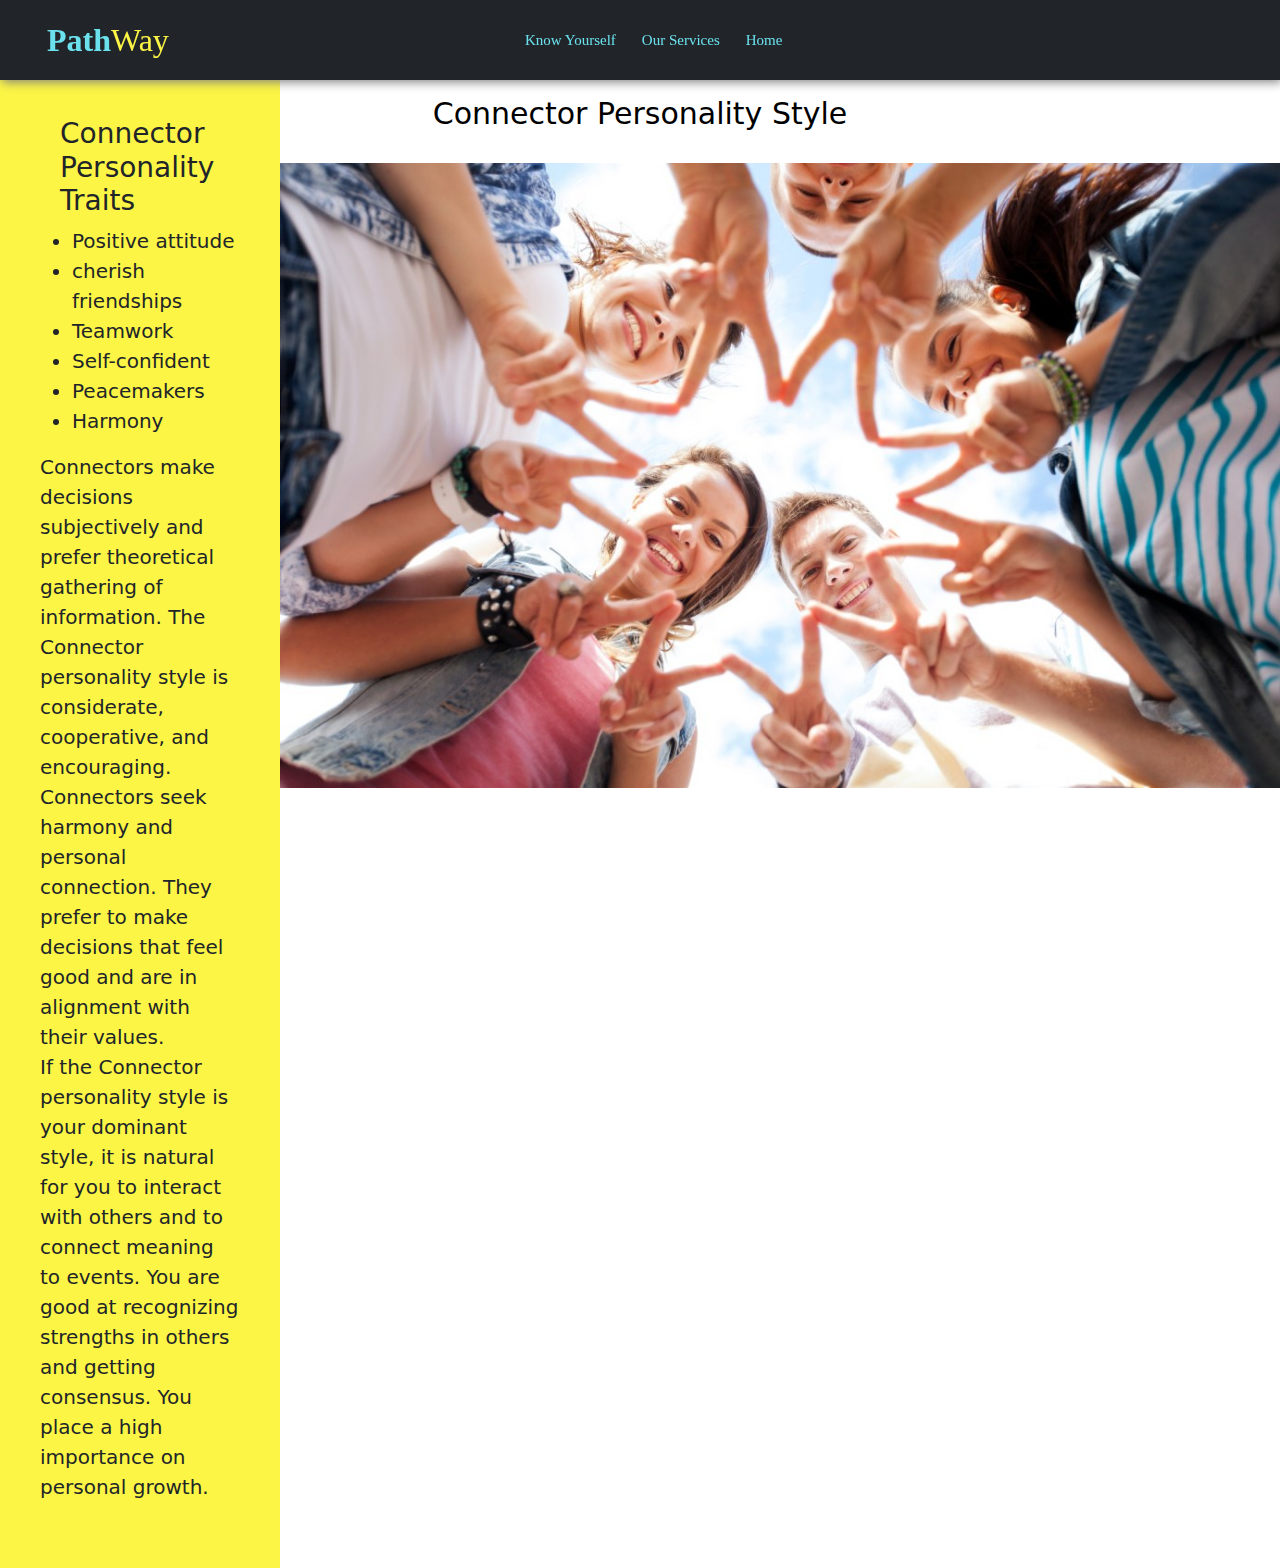
<file: Personality-app/teens-pathway/connector.html>
<!DOCTYPE html>
<html lang="en">
  <head>
    <meta charset="UTF-8">
    <meta http-equiv="X-UA-Compatible" content="IE=edge">
    <meta name="viewport" content="width=device-width, initial-scale=1.0">
    <title>PathWay</title>
    <link rel="stylesheet" href="bcss/style.css">
    <link rel="stylesheet" href="bcss/responsive.css">
    <link rel="stylesheet" href="https://cdnjs.cloudflare.com/ajax/libs/font-awesome/6.2.1/css/all.min.css">
    <link rel="icon" href="icons/newlogo-removebg-preview.png" type="image/logo">
    <link href="https://cdn.jsdelivr.net/npm/bootstrap@5.2.3/dist/css/bootstrap.min.css" rel="stylesheet" integrity="sha384-rbsA2VBKQhggwzxH7pPCaAqO46MgnOM80zW1RWuH61DGLwZJEdK2Kadq2F9CUG65" crossorigin="anonymous">
    <link class="rel" rel="stylesheet" href="https://cdnjs.cloudflare.com/ajax/libs/font-awesome/6.2.1/css/all.min.css" integrity="sha512-MV7K8+y+gLIBoVD59lQIYicR65iaqukzvf/nwasF0nqhPay5w/9lJmVM2hMDcnK1OnMGCdVK+iQrJ7lzPJQd1w==" crossorigin="anonymous" referrerpolicy="no-referrer" />
    <link rel="preconnect" href="https://fonts.googleapis.com">
    <link rel="preconnect" href="https://fonts.gstatic.com" crossorigin>
    <link href="https://fonts.googleapis.com/css2?family=Aref+Ruqaa&display=swap" rel="stylesheet">
    <link rel="stylesheet" href="css/bootstrap-grid.css">
    <link rel="stylesheet" href="css/bootstrap.css">
    <link rel="stylesheet" href="css/style.css">
  </head>
  <body>
    <nav class="navbar navbar-expand-lg bg-dark fixed-top nav0">
      <div class="container-fluid nav1 ">
        <a href="index.html" class="navbar-brand logo"><span style="color: #6AE1ED; font-weight: bolder;  font-size: xx-large; margin: 35px;" >Path<span style="color: #fcf545; font-weight: lighter;">Way</span></span></a>
          <button class="navbar-toggler togu" data-bs-toggle="collapse" data-bs-target="#menu-items">
              <span class="navbar-toggler-icon"></span>
          </button>   

      
        <div class="collapse navbar-collapse menu-ul" id="menu-items ">
          <ul class="navbar-nav ms-auto">
            <li class="nav-item">
              <a class="nav-link" aria-current="page" href="know-yourself.html">Know Yourself</a>
            </li>
           
              <li class="nav-item">
                <a class="nav-link" href="our-services.html">Our Services</a>
              </li>
            </li>
            <li class="nav-item">
              <a class="nav-link" href="index.html">Home</a>
            </li>
            

          </ul>

          
        </div>
      </div>
    </nav>

    <h2 class="per my-5 py-5 text-center">Connector Personality Style</h2>
    <div class="personality">
      <div class="p-p">
    <h3 style="margin-left: 20px;">Connector Personality Traits</h3>
    <ul style="font-size: 20px;">
      <li>Positive attitude</li>
      <li>cherish friendships</li>
      <li>Teamwork</li>
      <li>Self-confident</li>
      <li>Peacemakers </li>
      <li>Harmony</li>
    </ul>
    <p style="font-size: 20px;">Connectors make decisions subjectively and prefer theoretical gathering of information.
      The Connector personality style is considerate, cooperative, and encouraging. Connectors seek harmony and personal 
      connection. They prefer to make decisions that feel good and are in alignment with their values. <br>
      If the Connector personality style is your dominant style, it is natural for you to interact with others and to 
      connect meaning to events. You are good at recognizing strengths in others and getting consensus. You place a high 
      importance on personal growth.</p>
      </div>
      <div class="p-i my-5 py-5">
        <img src="images/teens-holding-hands.jpg" alt="" width="1000px">
        </div>
    </div>


  </body>
</html>
</file>
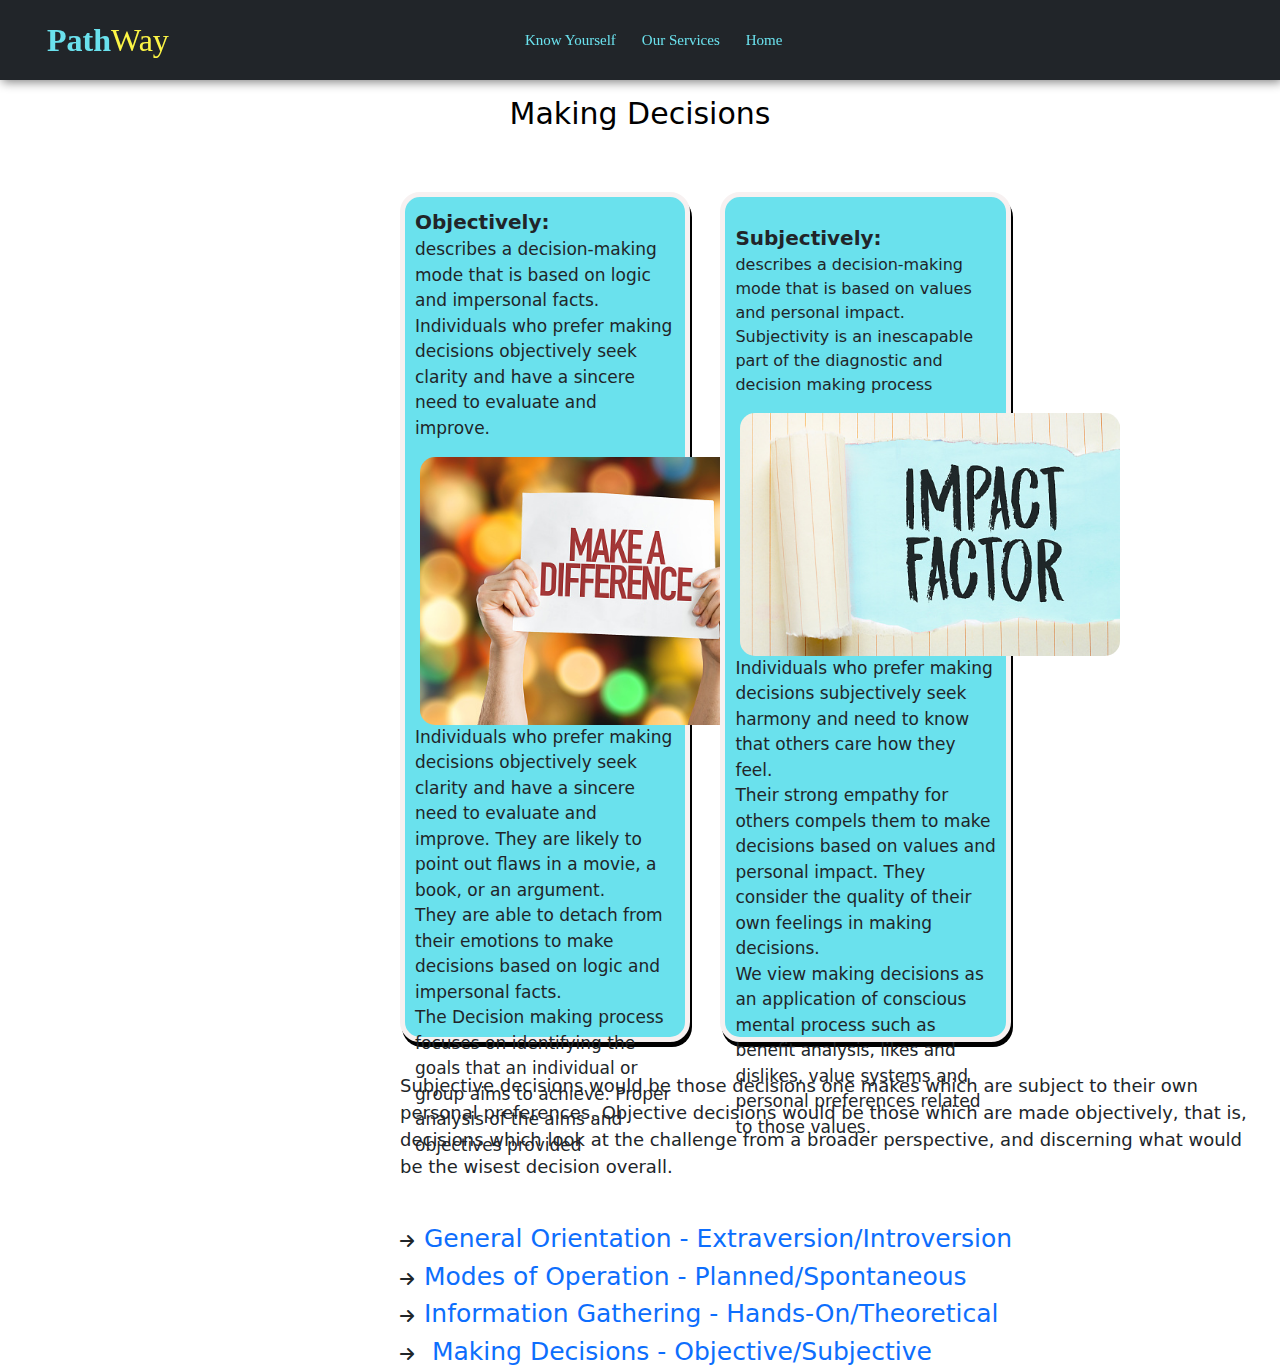
<file: Personality-app/teens-pathway/decision.html>
<!DOCTYPE html>
<html lang="en">
  <head>
    <meta charset="UTF-8">
    <meta http-equiv="X-UA-Compatible" content="IE=edge">
    <meta name="viewport" content="width=device-width, initial-scale=1.0">
    <title>PathWay</title>
      <link rel="stylesheet" href="bcss/style.css">
      <link rel="stylesheet" href="bcss/responsive.css">
      <link rel="stylesheet" href="https://cdnjs.cloudflare.com/ajax/libs/font-awesome/6.2.1/css/all.min.css">
      <link rel="icon" href="icons/newlogo-removebg-preview.png" type="image/logo">
      <link href="https://cdn.jsdelivr.net/npm/bootstrap@5.2.3/dist/css/bootstrap.min.css" rel="stylesheet" integrity="sha384-rbsA2VBKQhggwzxH7pPCaAqO46MgnOM80zW1RWuH61DGLwZJEdK2Kadq2F9CUG65" crossorigin="anonymous">
      <link class="rel" rel="stylesheet" href="https://cdnjs.cloudflare.com/ajax/libs/font-awesome/6.2.1/css/all.min.css" integrity="sha512-MV7K8+y+gLIBoVD59lQIYicR65iaqukzvf/nwasF0nqhPay5w/9lJmVM2hMDcnK1OnMGCdVK+iQrJ7lzPJQd1w==" crossorigin="anonymous" referrerpolicy="no-referrer" />
      <link rel="preconnect" href="https://fonts.googleapis.com">
      <link rel="preconnect" href="https://fonts.gstatic.com" crossorigin>
      <link href="https://fonts.googleapis.com/css2?family=Aref+Ruqaa&display=swap" rel="stylesheet">
      <link rel="stylesheet" href="css/bootstrap-grid.css">
      <link rel="stylesheet" href="css/bootstrap.css">
      <link rel="stylesheet" href="css/style.css">
  </head>
  <body>
    <nav class="navbar navbar-expand-lg bg-dark fixed-top nav0">
      <div class="container-fluid nav1 ">
        <a href="index.html" class="navbar-brand logo"><span style="color: #6AE1ED; font-weight: bolder;  font-size: xx-large; margin: 35px;" >Path<span style="color: #fcf545; font-weight: lighter;">Way</span></span></a>
          <button class="navbar-toggler togu" data-bs-toggle="collapse" data-bs-target="#menu-items">
              <span class="navbar-toggler-icon"></span>
          </button>   

      
        <div class="collapse navbar-collapse menu-ul" id="menu-items ">
          <ul class="navbar-nav ms-auto">
            <li class="nav-item">
              <a class="nav-link" aria-current="page" href="know-yourself.html">Know Yourself</a>
            </li>
           
              <li class="nav-item">
                <a class="nav-link" href="our-services.html">Our Services</a>
              </li>
            </li>
            <li class="nav-item">
              <a class="nav-link" href="index.html">Home</a>
            </li>
            

          </ul>

          
        </div>
      </div>
    </nav>

    <h3 class="per my-5 py-5">Making Decisions</h3>
    <div class="gen">
      <div class="gen1">
        <p style="font-size: 17px;"><b style="font-size: 20px;">Objectively:</b> <br>  describes a decision-making mode that is based on logic and impersonal 
          facts. Individuals who prefer making decisions objectively seek clarity and have a sincere need to evaluate and improve.</p>
        <div class="gen1-1">
          <img src="images/obj.jpg" alt="Teens studying" width="380px">
        </div>
        <p style="font-size: 17px; ">
          Individuals who prefer making decisions objectively seek clarity and have a sincere need to evaluate and improve. They are likely to point out flaws 
          in a movie, a book, or an argument. <br> They are able to detach from their emotions to make decisions based on logic and impersonal facts. <br>
          The Decision making process focuses on identifying the goals that an individual or group aims to achieve. Proper analysis of the aims and objectives provided</p>
      </div>
      <div class="gen2">
        <p style="font-size: 17px; text-align: start;"></p><b style="font-size: 20px;">Subjectively:</b> <br> describes a decision-making mode that is based on values
        and personal impact. <br> Subjectivity is an inescapable part of the diagnostic and decision making process</p>
        <div class="gen2-1">
          <img src="images/subj.jpg" alt="" width="380px">
        </div>
        <p style="font-size: 17px; text-align: start;">
          Individuals who prefer making decisions subjectively seek harmony and need to know that others care how they feel. <br> Their strong empathy for others compels
          them to make decisions based on values and personal impact. They consider the quality of their own feelings in making decisions. <br> We view making decisions as
            an application of conscious mental process such as benefit analysis, likes and dislikes, value systems and personal preferences related to those values.</p>
      </div>
    </div>
    <div class="gen-txt">
      <p style="font-size: 18px;"> Subjective decisions would be those decisions one makes which are subject to their own personal preferences. Objective decisions would 
        be those which are made objectively, that is, decisions which look at the challenge from a broader perspective, and discerning what would be the wisest decision overall.</p>
        <br>
        <i  class="fa-solid fa-arrow-right"></i><a href="g-ori.html" style="margin-left: 10px; font-size: 25px; text-decoration: none;">General Orientation - Extraversion/Introversion</a> <br>
        <i class="fa-solid fa-arrow-right"></i><a href="mode.html" style="margin-left: 10px; font-size: 25px; text-decoration: none;">Modes of Operation - Planned/Spontaneous</a> <br>
        <i class="fa-solid fa-arrow-right"></i><a href="info-g.html" style="margin-left: 10px; font-size: 25px; text-decoration: none;">Information Gathering - Hands-On/Theoretical</a> <br>
        <i class="fa-solid fa-arrow-right"></i><a href="decision.html" style="margin-left: 10px; font-size: 25px; text-decoration: none;"> Making Decisions - Objective/Subjective</a> <br>
    </div>



  </body>
</html>
</file>
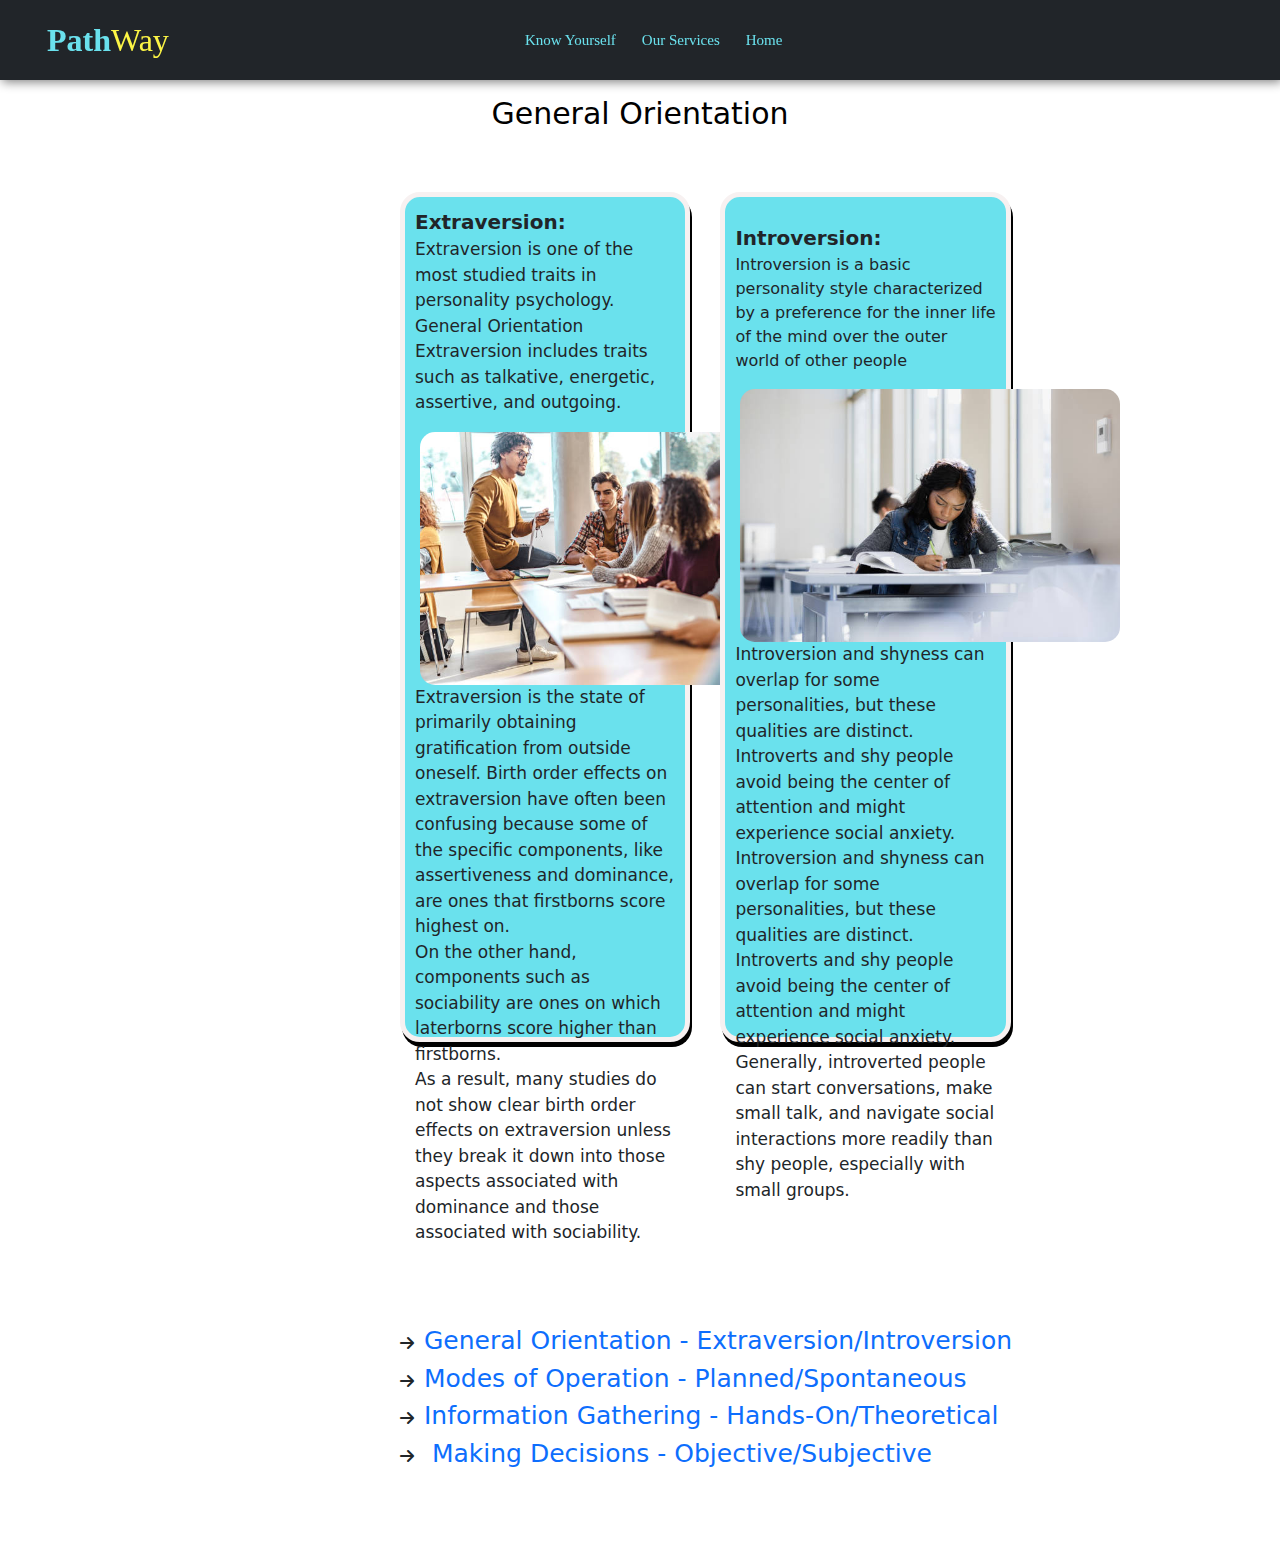
<file: Personality-app/teens-pathway/g-ori.html>
<!DOCTYPE html>
<html lang="en">
  <head>
    <meta charset="UTF-8">
    <meta http-equiv="X-UA-Compatible" content="IE=edge">
    <meta name="viewport" content="width=device-width, initial-scale=1.0">
    <title>PathWay</title>
      <link rel="stylesheet" href="bcss/style.css">
      <link rel="stylesheet" href="bcss/responsive.css">
      <link rel="stylesheet" href="https://cdnjs.cloudflare.com/ajax/libs/font-awesome/6.2.1/css/all.min.css">
      <link rel="icon" href="icons/newlogo-removebg-preview.png" type="image/logo">
      <link href="https://cdn.jsdelivr.net/npm/bootstrap@5.2.3/dist/css/bootstrap.min.css" rel="stylesheet" integrity="sha384-rbsA2VBKQhggwzxH7pPCaAqO46MgnOM80zW1RWuH61DGLwZJEdK2Kadq2F9CUG65" crossorigin="anonymous">
      <link class="rel" rel="stylesheet" href="https://cdnjs.cloudflare.com/ajax/libs/font-awesome/6.2.1/css/all.min.css" integrity="sha512-MV7K8+y+gLIBoVD59lQIYicR65iaqukzvf/nwasF0nqhPay5w/9lJmVM2hMDcnK1OnMGCdVK+iQrJ7lzPJQd1w==" crossorigin="anonymous" referrerpolicy="no-referrer" />
      <link rel="preconnect" href="https://fonts.googleapis.com">
      <link rel="preconnect" href="https://fonts.gstatic.com" crossorigin>
      <link href="https://fonts.googleapis.com/css2?family=Aref+Ruqaa&display=swap" rel="stylesheet">
      <link rel="stylesheet" href="css/bootstrap-grid.css">
      <link rel="stylesheet" href="css/bootstrap.css">
      <link rel="stylesheet" href="css/style.css">
      <style>
       body,html {
        margin: 0;
        padding: 0;

        }
      </style>
  </head>
  <body>
    <nav class="navbar navbar-expand-lg bg-dark fixed-top nav0">
      <div class="container-fluid nav1 ">
        <a href="index.html" class="navbar-brand logo"><span style="color: #6AE1ED; font-weight: bolder;  font-size: xx-large; margin: 35px;" >Path<span style="color: #fcf545; font-weight: lighter;">Way</span></span></a>
          <button class="navbar-toggler togu" data-bs-toggle="collapse" data-bs-target="#menu-items">
              <span class="navbar-toggler-icon"></span>
          </button>   

      
        <div class="collapse navbar-collapse menu-ul" id="menu-items ">
          <ul class="navbar-nav ms-auto">
            <li class="nav-item">
              <a class="nav-link" aria-current="page" href="know-yourself.html">Know Yourself</a>
            </li>
           
              <li class="nav-item">
                <a class="nav-link" href="our-services.html">Our Services</a>
              </li>
            </li>
            <li class="nav-item">
              <a class="nav-link" href="index.html">Home</a>
            </li>
            

          </ul>

          
        </div>
      </div>
    </nav>

    <h2 class="per my-5  py-5">General Orientation</h2>
    <div class="gen">
      <div class="gen1">
        <p style="font-size: 17px;"><b style="font-size: 20px;">Extraversion:</b> <br> Extraversion is one of the most studied traits in personality psychology. 
          General Orientation Extraversion includes traits such as talkative, energetic, assertive, and outgoing.</p>
        <div class="gen1-1">
          <img src="images/-schoolmates-studying-together (1).jpg" alt="Teens studying" width="380px">
        </div>
        <p style="font-size: 17px; ">Extraversion is the state of primarily obtaining gratification from outside oneself. Birth order effects on extraversion 
          have often been confusing because some of the specific components, like assertiveness and dominance, are ones that firstborns score highest on. <br>
          On the other hand, components such as sociability are ones on which laterborns score higher than firstborns. <br> As a result, many studies
          do not show clear birth order effects on extraversion unless they break it down into those aspects associated with dominance and those 
          associated with sociability.</p>
      </div>
      <div class="gen2">
        <p style="font-size: 17px; text-align: start;"></p><b style="font-size: 20px;">Introversion:</b> <br> Introversion is a basic personality style characterized by a preference for the inner life of the mind over the outer world of other people</p>
        <div class="gen2-1">
          <img src="images/sitting-alone.jpg" alt="" width="380px">
        </div>
        <p style="font-size: 17px; text-align: start;">Introversion and shyness can overlap for some personalities, but these qualities are distinct. Introverts and shy people avoid being the center of attention and might 
          experience social anxiety. Introversion and shyness can overlap for some personalities, but these qualities are distinct. Introverts and shy people avoid being the center 
          of attention and might experience social anxiety. Generally, introverted people can start conversations, make small talk, and navigate social interactions more readily 
          than shy people, especially with small groups.</p>
      </div>
    </div>
    <div class="gen-txt" style="margin-top: 20%;">
      <!-- <p style="font-size: 18px;">The traits of extraversion and introversion are a central dimension in some human personality theories. 
        Extraversion tends to be manifested in outgoing, talkative, energetic behavior, 
        whereas introversion is manifested in more  reflective and reserved behavior. Introversion is an "attitude-type characterised by orientation in life through subjective psychic 
        contents", and extraversion as "an attitude-type characterised by concentration of interest on the external object".</p> -->
        <br>
        <i  class="fa-solid fa-arrow-right"></i><a href="g-ori.html" style="margin-left: 10px; font-size: 25px; text-decoration: none;">General Orientation - Extraversion/Introversion</a> <br>
        <i class="fa-solid fa-arrow-right"></i><a href="mode.html" style="margin-left: 10px; font-size: 25px; text-decoration: none;">Modes of Operation - Planned/Spontaneous</a> <br>
        <i class="fa-solid fa-arrow-right"></i><a href="info-g.html" style="margin-left: 10px; font-size: 25px; text-decoration: none;">Information Gathering - Hands-On/Theoretical</a> <br>
        <i class="fa-solid fa-arrow-right"></i><a href="decision.html" style="margin-left: 10px; font-size: 25px; text-decoration: none;"> Making Decisions - Objective/Subjective</a> <br>
    </div>



  </body>
</html>
</file>
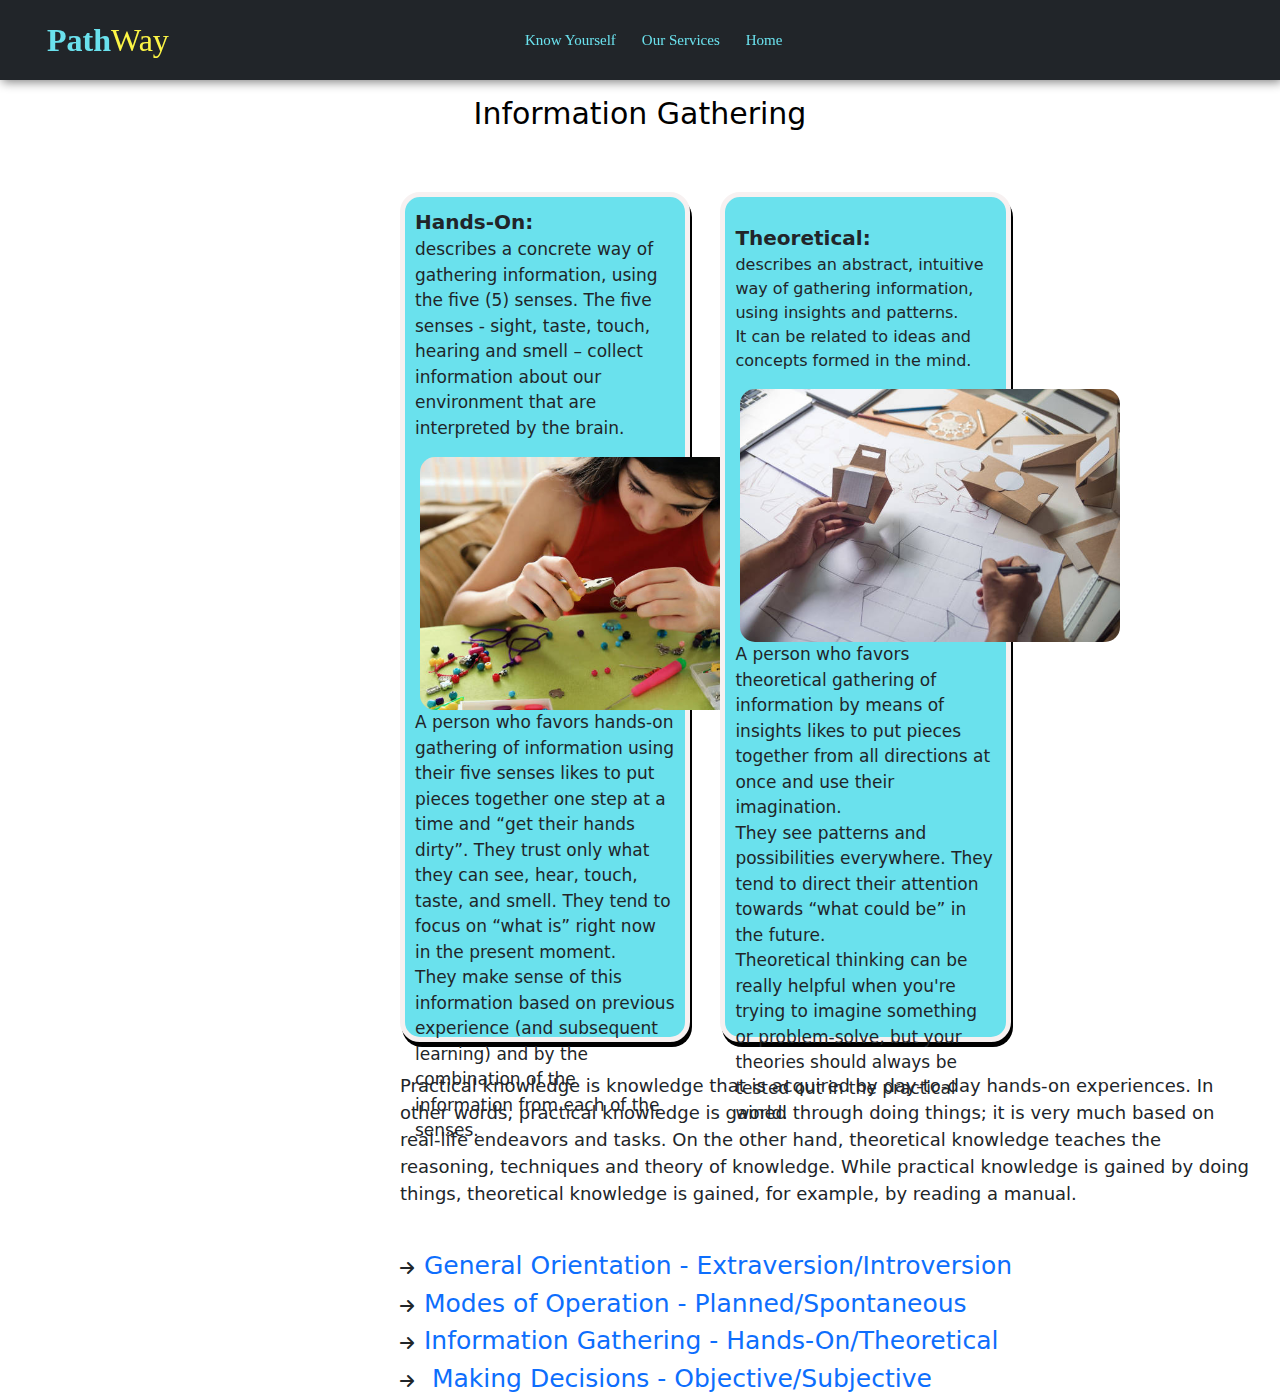
<file: Personality-app/teens-pathway/info-g.html>
<!DOCTYPE html>
<html lang="en">
  <head>
    <meta charset="UTF-8">
    <meta http-equiv="X-UA-Compatible" content="IE=edge">
    <meta name="viewport" content="width=device-width, initial-scale=1.0">
    <title>PathWay</title>
      <link rel="stylesheet" href="bcss/style.css">
      <link rel="stylesheet" href="bcss/responsive.css">
      <link rel="stylesheet" href="https://cdnjs.cloudflare.com/ajax/libs/font-awesome/6.2.1/css/all.min.css">
      <link rel="icon" href="icons/newlogo-removebg-preview.png" type="image/logo">
      <link href="https://cdn.jsdelivr.net/npm/bootstrap@5.2.3/dist/css/bootstrap.min.css" rel="stylesheet" integrity="sha384-rbsA2VBKQhggwzxH7pPCaAqO46MgnOM80zW1RWuH61DGLwZJEdK2Kadq2F9CUG65" crossorigin="anonymous">
      <link class="rel" rel="stylesheet" href="https://cdnjs.cloudflare.com/ajax/libs/font-awesome/6.2.1/css/all.min.css" integrity="sha512-MV7K8+y+gLIBoVD59lQIYicR65iaqukzvf/nwasF0nqhPay5w/9lJmVM2hMDcnK1OnMGCdVK+iQrJ7lzPJQd1w==" crossorigin="anonymous" referrerpolicy="no-referrer" />
      <link rel="preconnect" href="https://fonts.googleapis.com">
      <link rel="preconnect" href="https://fonts.gstatic.com" crossorigin>
      <link href="https://fonts.googleapis.com/css2?family=Aref+Ruqaa&display=swap" rel="stylesheet">
      <link rel="stylesheet" href="css/bootstrap-grid.css">
      <link rel="stylesheet" href="css/bootstrap.css">
      <link rel="stylesheet" href="css/style.css">
  </head>
  <body>
    <nav class="navbar navbar-expand-lg bg-dark fixed-top nav0">
      <div class="container-fluid nav1 ">
        <a href="index.html" class="navbar-brand logo"><span style="color: #6AE1ED; font-weight: bolder;  font-size: xx-large; margin: 35px;" >Path<span style="color: #fcf545; font-weight: lighter;">Way</span></span></a>
          <button class="navbar-toggler togu" data-bs-toggle="collapse" data-bs-target="#menu-items">
              <span class="navbar-toggler-icon"></span>
          </button>   

      
        <div class="collapse navbar-collapse menu-ul" id="menu-items ">
          <ul class="navbar-nav ms-auto">
            <li class="nav-item">
              <a class="nav-link" aria-current="page" href="know-yourself.html">Know Yourself</a>
            </li>
           
              <li class="nav-item">
                <a class="nav-link" href="our-services.html">Our Services</a>
              </li>
            </li>
            <li class="nav-item">
              <a class="nav-link" href="index.html">Home</a>
            </li>
            

          </ul>

          
        </div>
      </div>
    </nav>

    <h2 class="per my-5 py-5">Information Gathering</h2>
    <div class="gen">
      <div class="gen1">
        <p style="font-size: 17px;"><b style="font-size: 20px;">Hands-On:</b> <br> describes a concrete way of gathering information, using the five (5) senses. 
          The five senses - sight, taste, touch, hearing and smell – collect information about our environment that are interpreted by the brain.</p>
        <div class="gen1-1">
          <img src="images/hands-on.jpg" alt="Hands-On operating things" width="380px">
        </div>
        <p style="font-size: 17px; ">A person who favors hands-on gathering of information using their five senses likes to put pieces together one step at a 
          time and “get their hands dirty”. They trust only what they can see, hear, touch, taste, and smell. They tend to focus on “what is” right 
          now in the present moment. <br> They make sense of this information based on previous experience (and subsequent learning) and by the combination 
          of the information from each of the senses.</p>
      </div>
      <div class="gen2">
        <p style="font-size: 17px; text-align: start;"></p><b style="font-size: 20px;">Theoretical:</b> <br> describes an abstract, intuitive way of gathering 
        information, using insights and patterns.  <br> It  can be related to ideas and concepts formed in the mind.</p>
        <div class="gen2-1">
          <img src="images/theoretical-designing-things.jpg" alt="theoretical designing things" width="380px">
        </div>
        <p style="font-size: 17px; text-align: start;">
          A person who favors theoretical gathering of information by means of insights likes to put pieces together from all directions at once and use their 
          imagination. <br> They see patterns and possibilities everywhere. They tend to direct their attention towards “what could be” in the future. <br> Theoretical 
          thinking can be really helpful when you're trying to imagine something or problem-solve, but your theories should always be tested out in the practical world.</p>
      </div>
    </div>
    <div class="gen-txt">
      <p style="font-size: 18px;">Practical knowledge is knowledge that is acquired by day-to-day hands-on experiences. In other words, practical knowledge is gained 
        through doing things; it is very much based on real-life endeavors and tasks. On the other hand, theoretical knowledge teaches the reasoning, techniques and 
        theory of knowledge. While practical knowledge is gained by doing things, theoretical knowledge is gained, for example, by reading a manual.</p>
        <br>
        <i  class="fa-solid fa-arrow-right"></i><a href="g-ori.html" style="margin-left: 10px; font-size: 25px; text-decoration: none;">General Orientation - Extraversion/Introversion</a> <br>
        <i class="fa-solid fa-arrow-right"></i><a href="mode.html" style="margin-left: 10px; font-size: 25px; text-decoration: none;">Modes of Operation - Planned/Spontaneous</a> <br>
        <i class="fa-solid fa-arrow-right"></i><a href="info-g.html" style="margin-left: 10px; font-size: 25px; text-decoration: none;">Information Gathering - Hands-On/Theoretical</a> <br>
        <i class="fa-solid fa-arrow-right"></i><a href="decision.html" style="margin-left: 10px; font-size: 25px; text-decoration: none;"> Making Decisions - Objective/Subjective</a> <br>
    </div>



  </body>
</html>
</file>
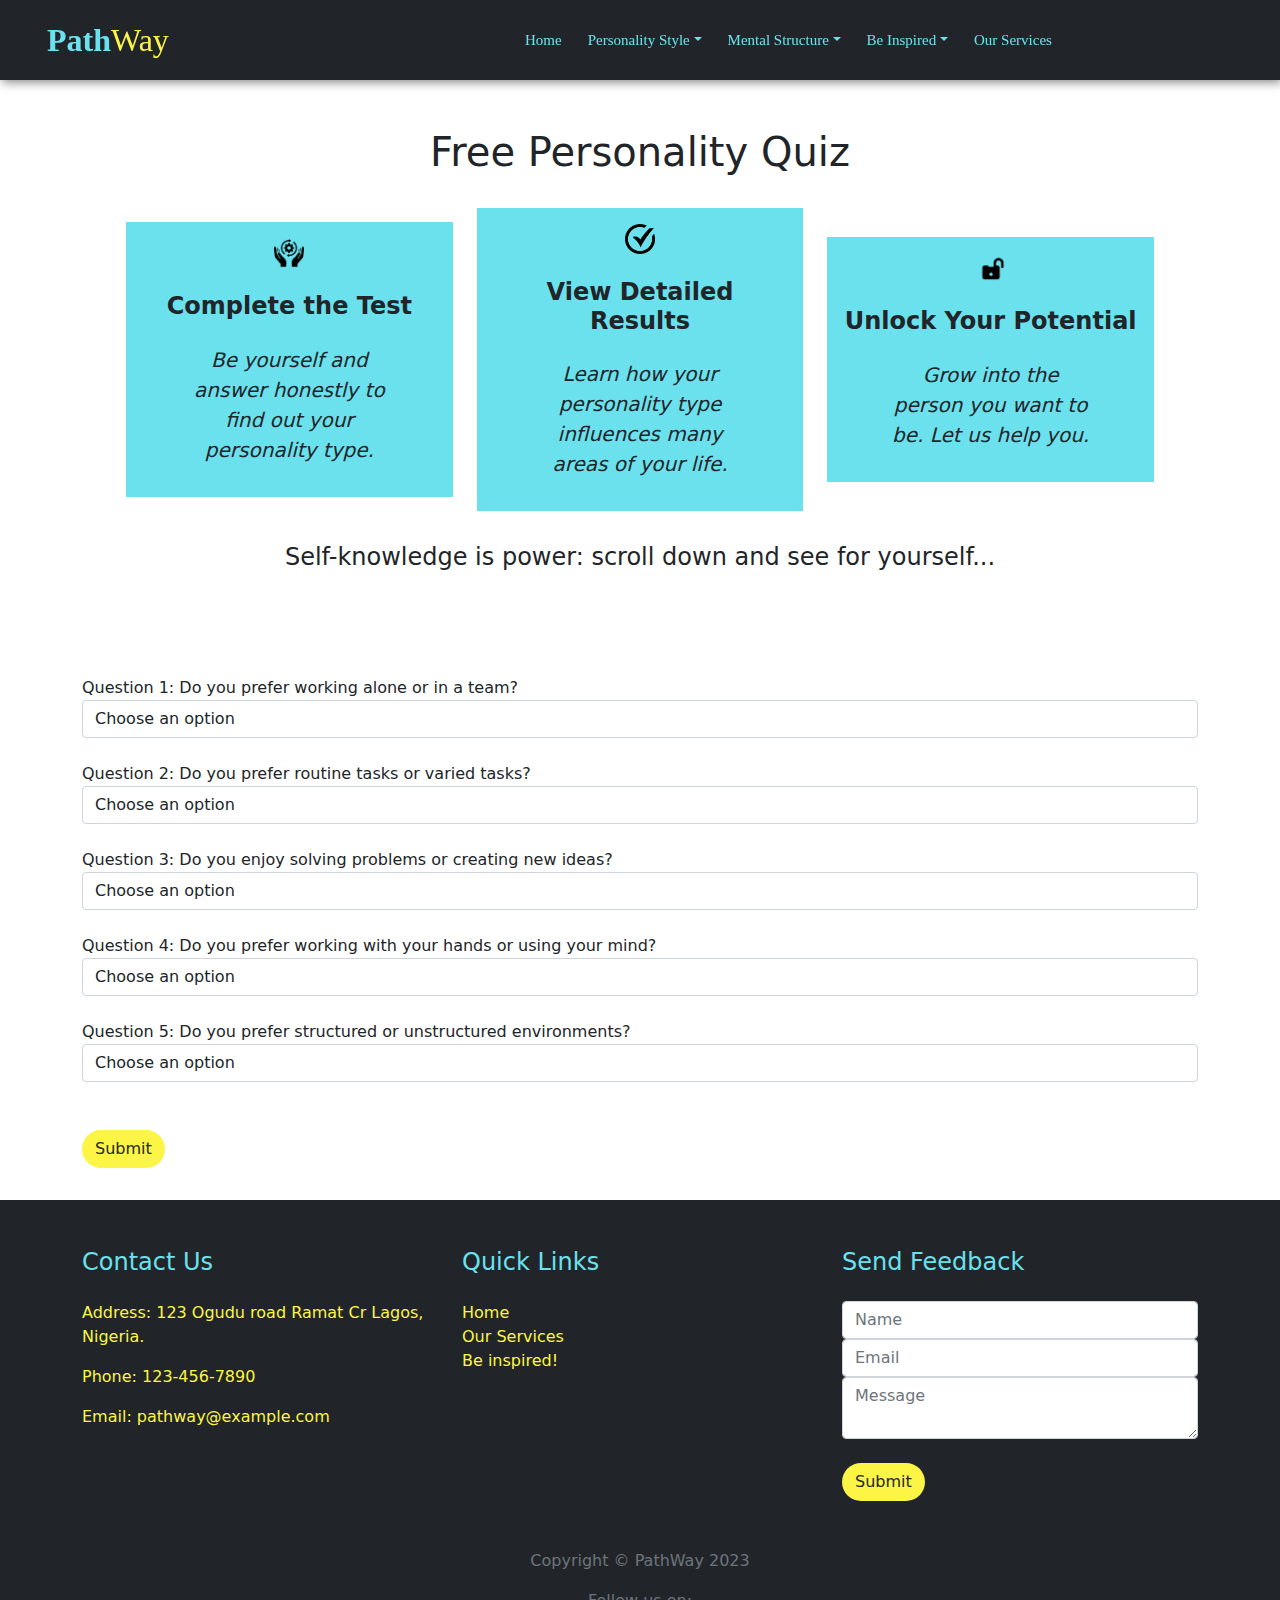
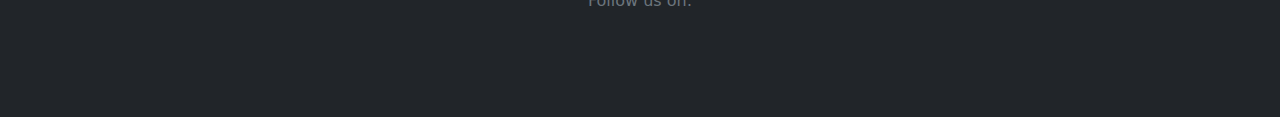
<file: Personality-app/teens-pathway/know-yourself.html>
<!DOCTYPE html>
<html lang="en">
<head>
    <meta charset="UTF-8">
    <meta http-equiv="X-UA-Compatible" content="IE=edge">
    <meta name="viewport" content="width=device-width, initial-scale=1.0">
    <title>PathWay</title>
            <link rel="icon" href="icons/newlogo-removebg-preview.png" type="image/logo">
            <link rel="stylesheet" href="https://cdnjs.cloudflare.com/ajax/libs/animate.css/4.1.0/animate.min.css" />
            <link href="https://cdn.jsdelivr.net/npm/bootstrap@5.2.3/dist/css/bootstrap.min.css" rel="stylesheet" integrity="sha384-rbsA2VBKQhggwzxH7pPCaAqO46MgnOM80zW1RWuH61DGLwZJEdK2Kadq2F9CUG65" crossorigin="anonymous">
            <link class="rel" rel="stylesheet" href="https://cdnjs.cloudflare.com/ajax/libs/font-awesome/6.2.1/css/all.min.css" integrity="sha512-MV7K8+y+gLIBoVD59lQIYicR65iaqukzvf/nwasF0nqhPay5w/9lJmVM2hMDcnK1OnMGCdVK+iQrJ7lzPJQd1w==" crossorigin="anonymous" referrerpolicy="no-referrer" />
            <link rel="preconnect" href="https://fonts.googleapis.com">
            <link rel="preconnect" href="https://fonts.gstatic.com" crossorigin>
            <link href="https://fonts.googleapis.com/css2?family=Aref+Ruqaa&display=swap" rel="stylesheet">
            <link rel="stylesheet" href="css/bootstrap-grid.css">
            <link rel="stylesheet" href="css/bootstrap.css">
            <link rel="stylesheet" href="css/style.css">
</head>
<body>
    <nav class="navbar navbar-expand-lg bg-dark fixed-top nav0">
        <div class="container-fluid nav1 ">
          <a href="index.html" class="navbar-brand logo"><span style="color: #6AE1ED; font-weight: bolder;  font-size: xx-large; margin: 35px;" >Path<span style="color: #fcf545; font-weight: lighter;">Way</span></span></a>
            <button class="navbar-toggler togu" data-bs-toggle="collapse" data-bs-target="#menu-items">
                <span class="navbar-toggler-icon"></span>
            </button>   

        
          <div class="collapse navbar-collapse menu-ul" id="menu-items ">
            <ul class="navbar-nav ms-auto">
              <li class="nav-item">
                <a class="nav-link" aria-current="page" href="index.html">Home</a>
              </li>
              <li class="nav-item dropdown" >
                <a class="nav-link  dropdown-toggle nava" href="#" role="button" data-bs-toggle="dropdown"
                    aria-expanded="false">Personality Style</a>
                <ul class="dropdown-menu navf">
                  <li> <a class="dropdown-item" href="planner-p.html">Planner Personality</a></li>
                  <li> <a class="dropdown-item" href="think.html">Thinker Personality</a></li>
                  <li> <a class="dropdown-item" href="mover.html">Mover Personality</a></li>
                  <li> <a class="dropdown-item" href="connector.html">Connector Personality</a></li>
                </ul>
              </li>
                    
              <li class="nav-item dropdown">
                <a class="nav-link dropdown-toggle nava" href="#"role="button" data-bs-toggle="dropdown"
                    aria-expanded="false">Mental Structure</a>
                <ul class="dropdown-menu navff">
                    <li> <a class="dropdown-item" href="g-ori.html"><span style="font-weight: bolder;" >General Orientation</span><br><span>Extraversion or Introversion</span></a></li><br>
                    <li> <a class="dropdown-item" href="mode.html"><span style="font-weight: bolder;" >Mode of Operation</span><br><span>Planned or Spontaneous</span></a></li><br>
                    <li> <a class="dropdown-item" href="info-g.html"><span style="font-weight: bolder;" >Information Gathering</span><br><span>Hands-On or Theoretical</span></a></li><br>
                    <li> <a class="dropdown-item" href="decision.html"><span style="font-weight: bolder;" >Making Decisions</span><br><span>Objectively or Subjectively</span></a></li><br>
                    
                  </ul>
              </li>
              <li class="nav-item help-0">
                <a class="nav-link dropdown-toggle nava" href="#" role="button" data-bs-toggle="dropdown"
                        aria-expanded="false" data-bs-target="#menu-items">Be Inspired</a>
                <ul class="dropdown-menu h-1 navh" data-bs-target="#menu-items">
                  <li><a target="_blank" rel="noopener" class="dropdown-item" href="https://www.wikihow.com/Help-Your-Teen-Explore-Possible-Careers">Blog</a></li>
                  <li><a class="dropdown-item" href="tedtalk.html">TedTALK</a></li>
                  <li><a class="dropdown-item" href="sign-up.html">Join Our Community</a></li>
                </ul>
              </li>
              <li class="nav-item">
                <a class="nav-link" href="our-services.html">Our Services</a>
              </li>
              

            </ul>

            

          </div>
        </div>
    </nav>
    <section class="p-3 m-3" >
        <div class="container py-5 my-5">
            <h1 class="text-center">Free Personality Quiz</h1>
            <div class="row align-items-center justify-content-center p-3 m-3">
                <div class="col-md-4">
                    <div class="card  border-0">
                        <div class="card-body text-center first-card ">
                            <img src="Asset/honesty-removebg-preview.png" alt="image-to-display"width="30px">
                            <h4 class="card-title my-4 text-black fw-bold">Complete the Test</h4>
                            <p class="lead class-text mx-5 text-black d-none d-lg-block fst-italic fw-light">Be yourself and answer honestly to find out your personality type.</p>
                               
                        </div>
                    </div>
                </div>
                <div class="col-md-4">
                    <div class="card border-0">

                        <div class="card-body text-center second-card">
                            <img src="Asset/detailed-removebg-preview.png" alt="image-to-display" width="30px">
                            <h4 class="card-title my-4 text-black fw-bold">View Detailed Results</h4>
                            <p class="lead class-text mx-5 text-black d-none d-lg-block fst-italic fw-light">Learn how your personality type influences many areas of your life.</p>
                               
                        </div>
                    </div>
                </div>
                <div class="col-md-4">
                    <div class="card border-0">
                        <div class="card-body text-center third-card">
                            <img src="Asset/unlock-removebg-preview.png" alt="image-to-display" width="30px">
                            <h4 class="card-title my-4 fw-bold text-black">Unlock Your Potential</h4>
                            <p class="lead class-text mx-5 text-black d-none d-lg-block fst-italic fw-light">Grow into the person you want to be. Let us help you.</p>
                               
                        </div>
                    </div>
                </div>

            </div>
            <h4 class="text-center">Self-knowledge is power: scroll down and see for yourself... </h4>
        
        </div>
        

        <div class="container" style="top: 80%;">
          <!-- <h1 class="text-center">Personality Quiz</h1> -->
          <form id="quiz-form">
            <div class="form-group animated fadeInLeft">
              <label for="question1">Question 1: Do you prefer working alone or in a team?</label>
              <select class="form-control" id="question1" required>
                <option disabled selected>Choose an option</option>
                <option value="A">Working alone</option>
                <option value="B">Working in a team</option>
              </select> <br>
            </div>
            <div class="form-group">
              <label for="question2">Question 2: Do you prefer routine tasks or varied tasks?</label>
              <select class="form-control" id="question2" required>
                <option disabled selected>Choose an option</option>
                <option value="A">Routine tasks</option>
                <option value="B">Varied tasks</option>
              </select> <br>
            </div>
            <div class="form-group">
              <label for="question3">Question 3: Do you enjoy solving problems or creating new ideas?</label>
              <select class="form-control" id="question3" required>
                <option disabled selected>Choose an option</option>
                <option value="A">Solving problems</option>
                <option value="B">Creating new ideas</option>
              </select> <br>
            </div>
            <div class="form-group">
              <label for="question4">Question 4: Do you prefer working with your hands or using your mind?</label>
              <select class="form-control" id="question4" required>
                <option disabled selected>Choose an option</option>
                <option value="A">Working with your hands</option>
                <option value="B">Using your mind</option> 
              </select> <br>
            </div>
            <div class="form-group">
              <label for="question5">Question 5: Do you prefer structured or unstructured environments?</label>
              <select class="form-control" id="question5" required>
                <option disabled selected>Choose an option</option>
                <option value="A">Structured environments</option>
                <option value="B">Unstructured environments</option>
              </select> <br>
            </div> <br>
            <button type="submit" class="btn" style="background-color: #fcf545; border-radius: 50px;">Submit</button>
          </form>
        </div>
        
        <!-- Result Modal -->
        <!-- <div class="modal" tabindex="-1" role="dialog" id="result-modal">
          <div class="modal-dialog" role="document">
            <div class="modal-content">
              <div class="modal-header">
                <h5 class="modal-title">Your Career Path</h5>
                <button type="button" class="btn btn-secondary" data-dismiss="modal">Close</button>
              </div>
              <div class="modal-body">
                <p id="career-path"></p>
        
         -->


    </section>
    <footer class="bg-dark text-white py-5">
      <div class="container">
        <div class="row">
          <div class="col-md-4">
            <h4 class="mb-4" style="color: #6AE1ED;">Contact Us</h4>
            <p style="color: #fcf545;">Address: 123 Ogudu road Ramat Cr Lagos, Nigeria.</p>
            <p style="color: #fcf545;">Phone: 123-456-7890</p>
            <p style="color: #fcf545;">Email: pathway@example.com</p>
          </div>
          <div class="col-md-4">
            <h4 class="mb-4" style="color: #6AE1ED;">Quick Links</h4>
            <ul class="list-unstyled">
              <li><a style="color: #fcf545;text-decoration: none;" href="index.html">Home</a></li>
              <li><a style="color: #fcf545;text-decoration: none;" href="our-services.html">Our Services</a></li>
              <li><a style="color: #fcf545;text-decoration: none;" href="#">Be inspired!</a></li>
            </ul>
          </div>
          <div class="col-md-4">
            <h4 class="mb-4" style="color: #6AE1ED;">Send Feedback</h4>
            <form action="#">
              <div class="form-group">
                <input type="text" class="form-control" placeholder="Name">
              </div>
              <div class="form-group">
                <input type="email" class="form-control" placeholder="Email">
              </div>
              <div class="form-group">
                <textarea class="form-control" placeholder="Message"></textarea>
              </div><br>
              <button class="btn" style="background-color: #fcf545; border-radius: 50px;">Submit</button>
            </form>
          </div>
        </div>
        <div class="row mt-5">
          <div class="col-md-12 text-center">
            <p class="text-muted">Copyright &copy; PathWay 2023</p>
            <p class="text-muted">Follow us on:</p>
            <ul class="list-inline">
              <li class="list-inline-item"><a href="#"><i class="fab fa-facebook fa" style="color: #fcf545;"></i></a></li>
              <li class="list-inline-item"><a href="#"><i class="fab fa-twitter fa" style="color: #fcf545;"></i></a></li>
              <li class="list-inline-item"><a href="#"><i class="fab fa-instagram fa" style="color: #fcf545;"></i></a></li>
            </ul>
          </div>
        </div>
      </div>
    </footer>
    






    <script src="https://code.jquery.com/jquery-3.5.1.min.js"></script>
    <script src="https://cdn.jsdelivr.net/npm/@popperjs/core@2.11.6/dist/umd/popper.min.js" integrity="sha384-oBqDVmMz9ATKxIep9tiCxS/Z9fNfEXiDAYTujMAeBAsjFuCZSmKbSSUnQlmh/jp3" crossorigin="anonymous"></script>
    <script src="https://cdn.jsdelivr.net/npm/bootstrap@5.2.3/dist/js/bootstrap.bundle.min.js" integrity="sha384-kenU1KFdBIe4zVF0s0G1M5b4hcpxyD9F7jL+jjXkk+Q2h455rYXK/7HAuoJl+0I4" crossorigin="anonymous"></script>
    <script src="https://cdn.jsdelivr.net/npm/bootstrap@5.2.3/dist/js/bootstrap.min.js" integrity="sha384-cuYeSxntonz0PPNlHhBs68uyIAVpIIOZZ5JqeqvYYIcEL727kskC66kF92t6Xl2V" crossorigin="anonymous"></script>
    <script src="js/bootstrap.js"></script>
    <script src="js/app.js"></script>
</body>
</html>
</file>
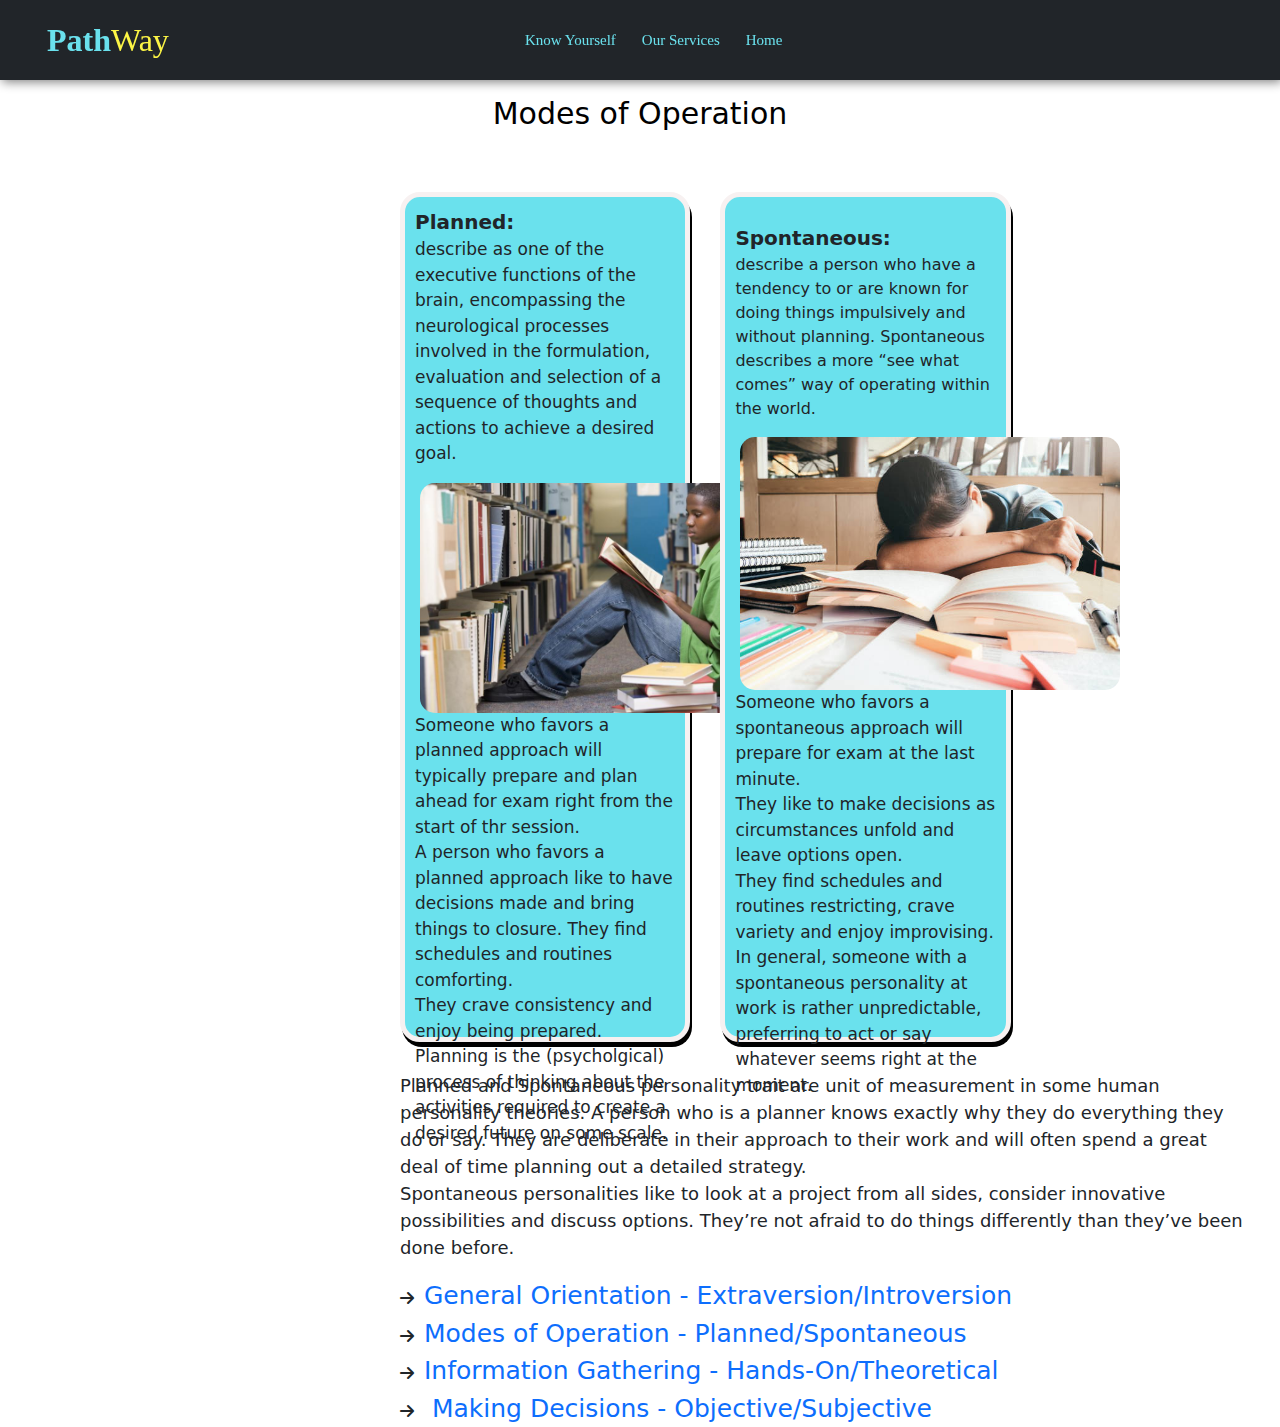
<file: Personality-app/teens-pathway/mode.html>
<!DOCTYPE html>
<html lang="en">
  <head>
    <meta charset="UTF-8">
    <meta http-equiv="X-UA-Compatible" content="IE=edge">
    <meta name="viewport" content="width=device-width, initial-scale=1.0">
    <title>PathWay</title>
      <link rel="stylesheet" href="bcss/style.css">
      <link rel="stylesheet" href="bcss/responsive.css">
      <link rel="stylesheet" href="https://cdnjs.cloudflare.com/ajax/libs/font-awesome/6.2.1/css/all.min.css">
      <link rel="icon" href="icons/newlogo-removebg-preview.png" type="image/logo">
      <link href="https://cdn.jsdelivr.net/npm/bootstrap@5.2.3/dist/css/bootstrap.min.css" rel="stylesheet" integrity="sha384-rbsA2VBKQhggwzxH7pPCaAqO46MgnOM80zW1RWuH61DGLwZJEdK2Kadq2F9CUG65" crossorigin="anonymous">
      <link class="rel" rel="stylesheet" href="https://cdnjs.cloudflare.com/ajax/libs/font-awesome/6.2.1/css/all.min.css" integrity="sha512-MV7K8+y+gLIBoVD59lQIYicR65iaqukzvf/nwasF0nqhPay5w/9lJmVM2hMDcnK1OnMGCdVK+iQrJ7lzPJQd1w==" crossorigin="anonymous" referrerpolicy="no-referrer" />
      <link rel="preconnect" href="https://fonts.googleapis.com">
      <link rel="preconnect" href="https://fonts.gstatic.com" crossorigin>
      <link href="https://fonts.googleapis.com/css2?family=Aref+Ruqaa&display=swap" rel="stylesheet">
      <link rel="stylesheet" href="css/bootstrap-grid.css">
      <link rel="stylesheet" href="css/bootstrap.css">
      <link rel="stylesheet" href="css/style.css">
  </head>
  <body>
    <nav class="navbar navbar-expand-lg bg-dark fixed-top nav0">
      <div class="container-fluid nav1 ">
        <a href="index.html" class="navbar-brand logo"><span style="color: #6AE1ED; font-weight: bolder;  font-size: xx-large; margin: 35px;" >Path<span style="color: #fcf545; font-weight: lighter;">Way</span></span></a>
          <button class="navbar-toggler togu" data-bs-toggle="collapse" data-bs-target="#menu-items">
              <span class="navbar-toggler-icon"></span>
          </button>   

      
        <div class="collapse navbar-collapse menu-ul" id="menu-items ">
          <ul class="navbar-nav ms-auto">
            <li class="nav-item">
              <a class="nav-link" aria-current="page" href="know-yourself.html">Know Yourself</a>
            </li>
           
              <li class="nav-item">
                <a class="nav-link" href="our-services.html">Our Services</a>
              </li>
            </li>
            <li class="nav-item">
              <a class="nav-link" href="index.html">Home</a>
            </li>
            

          </ul>

          
        </div>
      </div>
    </nav>

    <h3 class="per py-5 my-5">Modes of Operation</h3>
    <div class="gen">
      <div class="gen1">
        <p style="font-size: 17px;"><b style="font-size: 20px;">Planned:</b> <br>  describe as one of the executive functions of the brain,
          encompassing the neurological processes involved in the formulation, evaluation and selection of a sequence of thoughts and 
          actions to achieve a desired goal.</p>
        <div class="gen1-1">
          <img src="images/teen-reading.jpeg" alt="Teens studying" width="380px">
        </div>
        <p style="font-size: 17px; ">
          Someone who favors a planned approach will typically prepare and plan ahead for exam right from the start of thr session. <br> 
          A person who favors a planned approach like to have decisions made and bring things to closure. They find schedules and 
          routines comforting. <br> They crave consistency and enjoy being prepared. <br> Planning is the (psycholgical) process of
          thinking about the activities required to create a desired future on some scale.</p>
      </div>
      <div class="gen2">
        <p style="font-size: 17px; text-align: start;"></p><b style="font-size: 20px;">Spontaneous:
        </b> <br> describe a person who have a tendency to or are known for doing things impulsively and without planning. 
        Spontaneous describes a more “see what comes” way of operating within the world. </p>
        <div class="gen2-1">
          <img src="images/Student-Studying-Sleeping-On-Books-Tired.jpg" alt="" width="380px">
        </div>
        <p style="font-size: 17px; text-align: start;">
          Someone who favors a spontaneous approach will prepare for exam at the last minute. <br> They like to make decisions as
          circumstances unfold and leave options open. <br> They find schedules and routines restricting, crave variety and enjoy 
          improvising. <br> In general, someone with a spontaneous personality at work is rather unpredictable, preferring 
          to act or say whatever seems right at the moment.</p>
      </div>
    </div>
    <div class="gen-txt">
      <p style="font-size: 18px;">Planned and Spontaneous personality trait are unit of measurement in some human personality
        theories. A person who is a planner knows exactly why they do everything they do or say. They are deliberate in their 
        approach to their work and will often spend a great deal of time planning out a detailed strategy.  <br> Spontaneous 
        personalities like to look at a project from all sides, consider innovative possibilities and discuss options. 
        They’re not afraid to do things differently than they’ve been done before.</p>
        <i  class="fa-solid fa-arrow-right"></i><a href="g-ori.html" style="margin-left: 10px; font-size: 25px; text-decoration: none;">General Orientation - Extraversion/Introversion</a> <br>
        <i class="fa-solid fa-arrow-right"></i><a href="mode.html" style="margin-left: 10px; font-size: 25px; text-decoration: none;">Modes of Operation - Planned/Spontaneous</a> <br>
        <i class="fa-solid fa-arrow-right"></i><a href="info-g.html" style="margin-left: 10px; font-size: 25px; text-decoration: none;">Information Gathering - Hands-On/Theoretical</a> <br>
        <i class="fa-solid fa-arrow-right"></i><a href="decision.html" style="margin-left: 10px; font-size: 25px; text-decoration: none;"> Making Decisions - Objective/Subjective</a> <br>
    </div>



  </body>
</html>
</file>
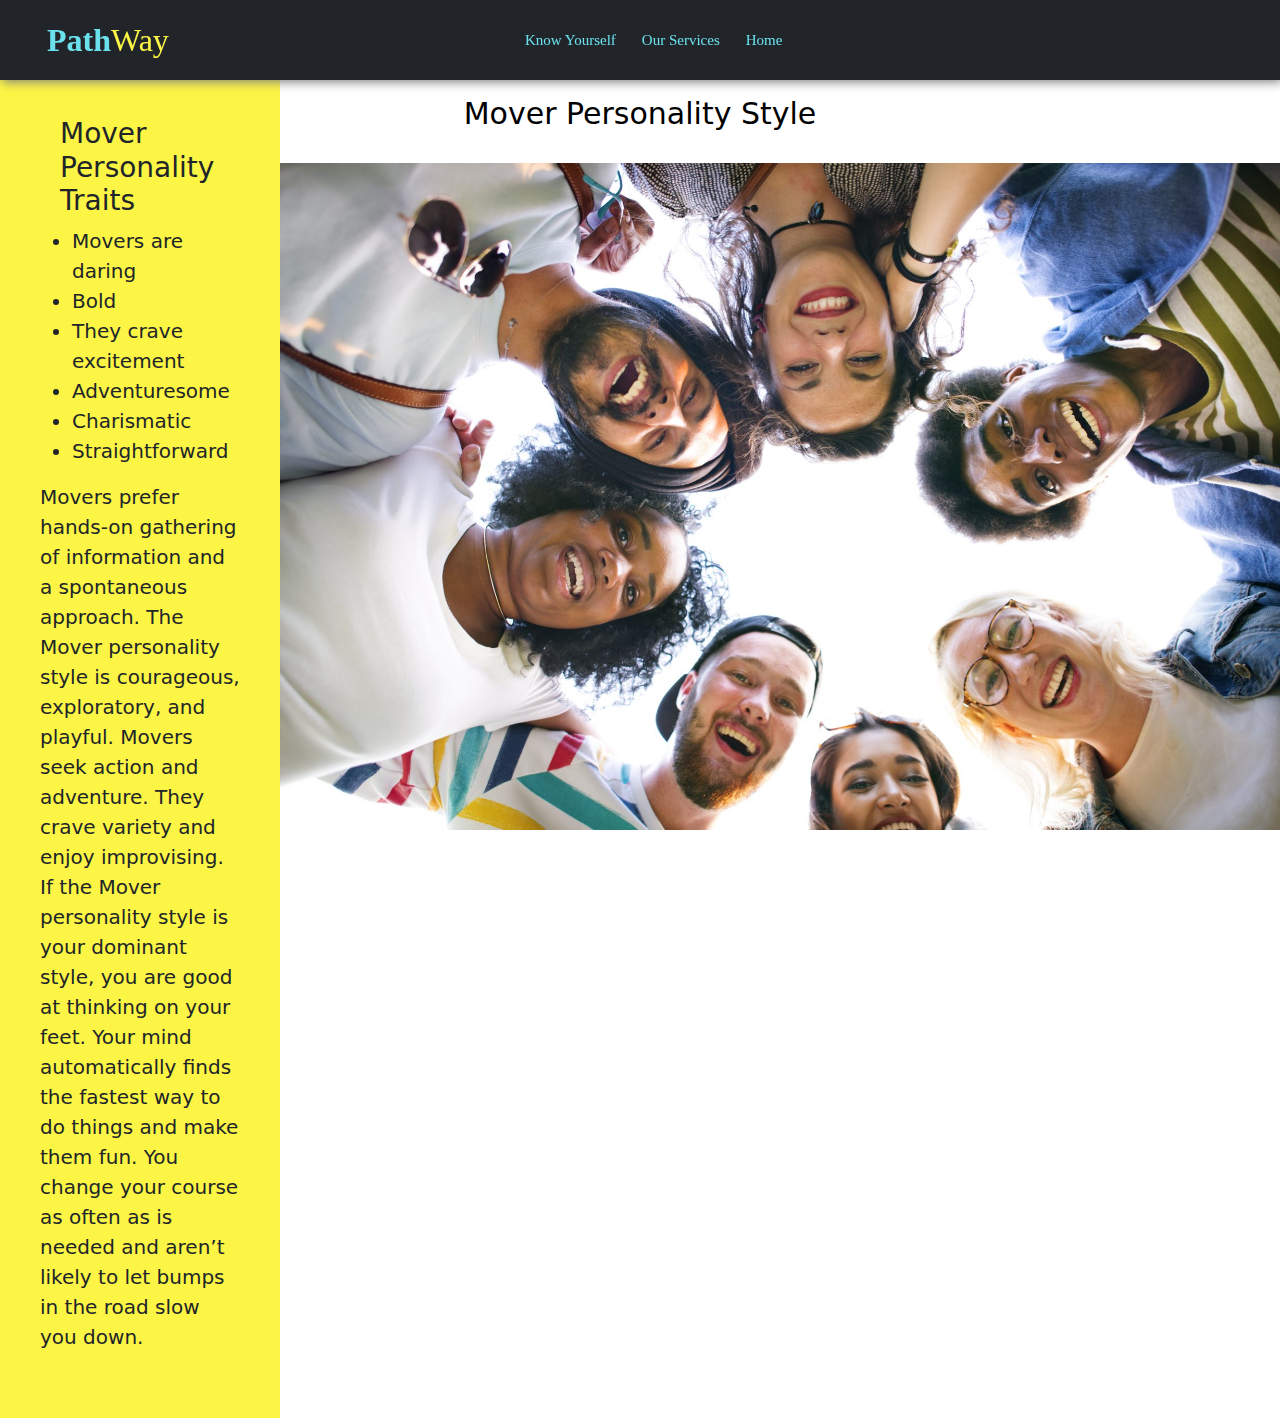
<file: Personality-app/teens-pathway/mover.html>
<!DOCTYPE html>
<html lang="en">
  <head>
    <meta charset="UTF-8">
    <meta http-equiv="X-UA-Compatible" content="IE=edge">
    <meta name="viewport" content="width=device-width, initial-scale=1.0">
    <title>PathWay</title>
      <link rel="stylesheet" href="bcss/style.css">
      <link rel="stylesheet" href="bcss/responsive.css">
      <link rel="stylesheet" href="https://cdnjs.cloudflare.com/ajax/libs/font-awesome/6.2.1/css/all.min.css">
      <link rel="icon" href="icons/newlogo-removebg-preview.png" type="image/logo">
      <link href="https://cdn.jsdelivr.net/npm/bootstrap@5.2.3/dist/css/bootstrap.min.css" rel="stylesheet" integrity="sha384-rbsA2VBKQhggwzxH7pPCaAqO46MgnOM80zW1RWuH61DGLwZJEdK2Kadq2F9CUG65" crossorigin="anonymous">
      <link class="rel" rel="stylesheet" href="https://cdnjs.cloudflare.com/ajax/libs/font-awesome/6.2.1/css/all.min.css" integrity="sha512-MV7K8+y+gLIBoVD59lQIYicR65iaqukzvf/nwasF0nqhPay5w/9lJmVM2hMDcnK1OnMGCdVK+iQrJ7lzPJQd1w==" crossorigin="anonymous" referrerpolicy="no-referrer" />
      <link rel="preconnect" href="https://fonts.googleapis.com">
      <link rel="preconnect" href="https://fonts.gstatic.com" crossorigin>
      <link href="https://fonts.googleapis.com/css2?family=Aref+Ruqaa&display=swap" rel="stylesheet">
      <link rel="stylesheet" href="css/bootstrap-grid.css">
      <link rel="stylesheet" href="css/bootstrap.css">
      <link rel="stylesheet" href="css/style.css">
  </head>
  <body>
    <nav class="navbar navbar-expand-lg bg-dark fixed-top nav0">
      <div class="container-fluid nav1 ">
        <a href="index.html" class="navbar-brand logo"><span style="color: #6AE1ED; font-weight: bolder;  font-size: xx-large; margin: 35px;" >Path<span style="color: #fcf545; font-weight: lighter;">Way</span></span></a>
          <button class="navbar-toggler togu" data-bs-toggle="collapse" data-bs-target="#menu-items">
              <span class="navbar-toggler-icon"></span>
          </button>   

      
        <div class="collapse navbar-collapse menu-ul" id="menu-items ">
          <ul class="navbar-nav ms-auto">
            <li class="nav-item">
              <a class="nav-link" aria-current="page" href="know-yourself.html">Know Yourself</a>
            </li>
           
              <li class="nav-item">
                <a class="nav-link" href="our-services.html">Our Services</a>
              </li>
            </li>
            <li class="nav-item">
              <a class="nav-link" href="index.html">Home</a>
            </li>
            

          </ul>

          
        </div>
      </div>
    </nav>

    <h2 class="per py-5 my-5 text-center ">Mover Personality Style</h2>
    <div class="personality">
      <div class="p-p">
    <h3 style="margin-left: 20px;">Mover Personality Traits</h3>
    <ul style="font-size: 20px;">
      <li> Movers are daring</li>
      <li>Bold</li>
      <li>They crave excitement</li>
      <li>Adventuresome</li>
      <li>Charismatic </li>
      <li>Straightforward</li>
    </ul>
    <p style="font-size: 20px;">Movers prefer hands-on gathering of information and a spontaneous approach.
      The Mover personality style is courageous, exploratory, and playful. Movers seek action and adventure. They crave variety and enjoy improvising.
      If the Mover personality style is your dominant style, you are good at thinking on your feet. Your mind automatically finds the fastest way to 
      do things and make them fun. You change your course as often as is needed and aren’t likely to let bumps in the road slow you down.</p>
      </div>
      <div class="p-i py-5 my-5">
        <img src="images/smiling-teens.jpg" alt="" width="1000px">
        </div>
    </div>


  </body>
</html>
</file>
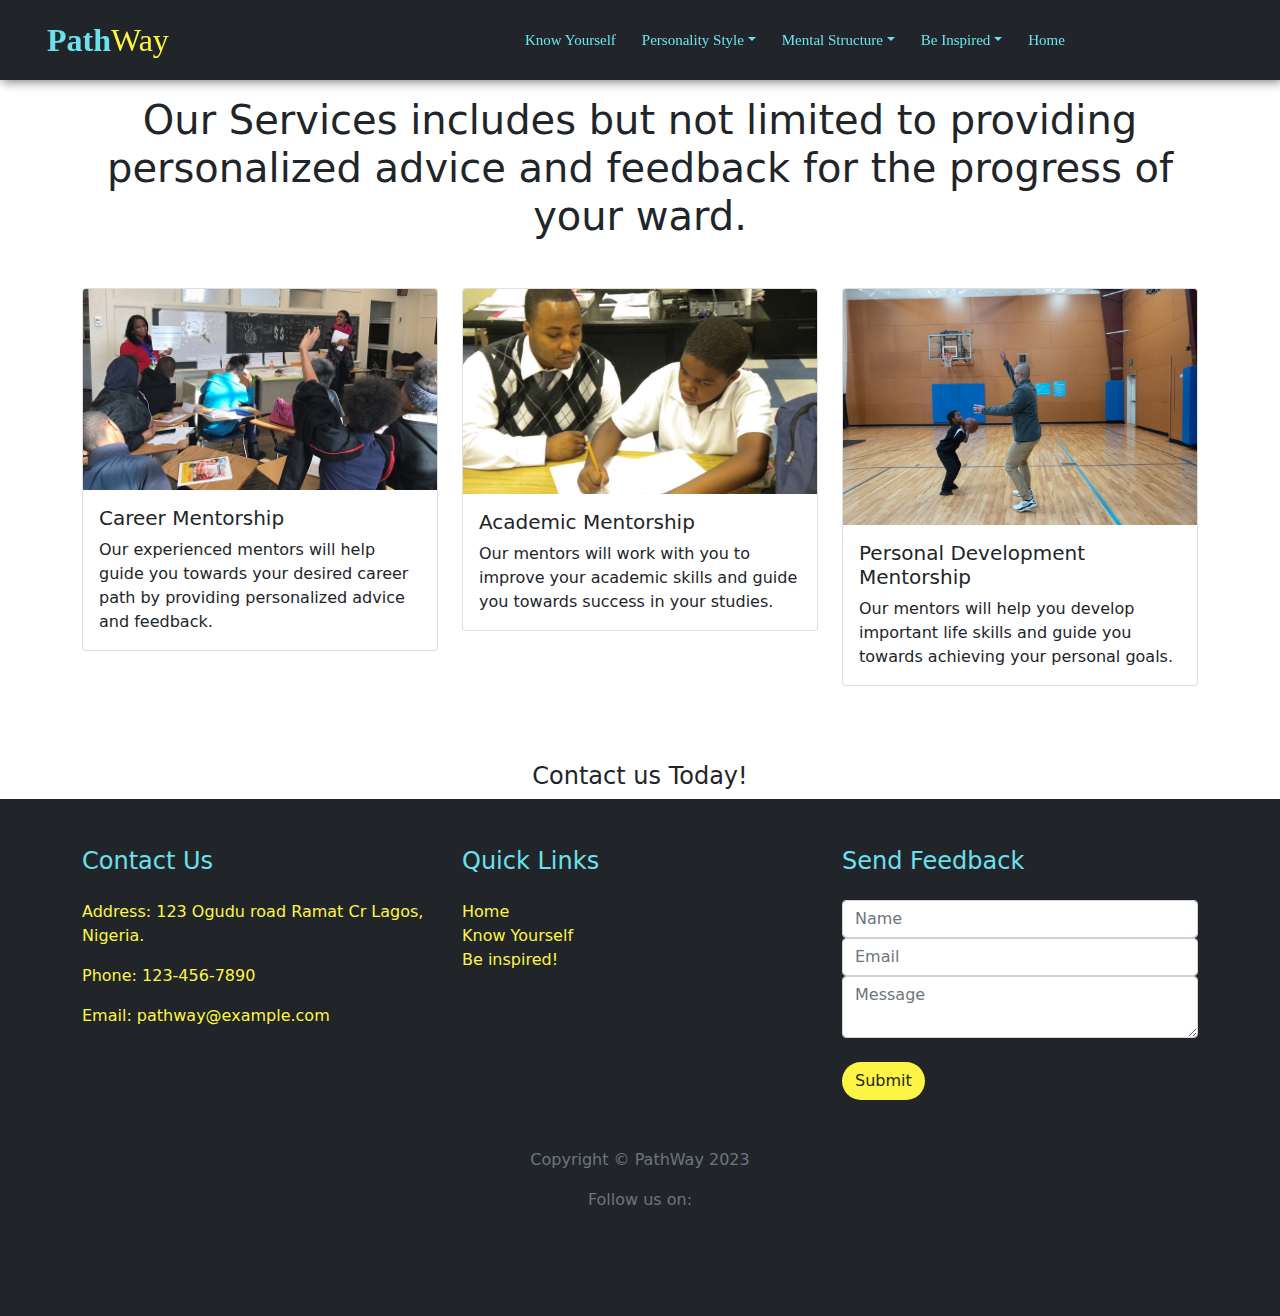
<file: Personality-app/teens-pathway/our-services.html>
<!DOCTYPE html>
<html lang="en">
<head>
    <meta charset="UTF-8">
    <meta http-equiv="X-UA-Compatible" content="IE=edge">
    <meta name="viewport" content="width=device-width, initial-scale=1.0">
    <title>PathWay</title>
    <link rel="icon" href="icons/newlogo-removebg-preview.png" type="image/logo">
    <link href="https://cdn.jsdelivr.net/npm/bootstrap@5.2.3/dist/css/bootstrap.min.css" rel="stylesheet" integrity="sha384-rbsA2VBKQhggwzxH7pPCaAqO46MgnOM80zW1RWuH61DGLwZJEdK2Kadq2F9CUG65" crossorigin="anonymous">
    <link class="rel" rel="stylesheet" href="https://cdnjs.cloudflare.com/ajax/libs/font-awesome/6.2.1/css/all.min.css" integrity="sha512-MV7K8+y+gLIBoVD59lQIYicR65iaqukzvf/nwasF0nqhPay5w/9lJmVM2hMDcnK1OnMGCdVK+iQrJ7lzPJQd1w==" crossorigin="anonymous" referrerpolicy="no-referrer" />
    <link rel="preconnect" href="https://fonts.googleapis.com">
    <link rel="preconnect" href="https://fonts.gstatic.com" crossorigin>
    <link href="https://fonts.googleapis.com/css2?family=Aref+Ruqaa&display=swap" rel="stylesheet">
    <link rel="stylesheet" href="css/bootstrap-grid.css">
    <link rel="stylesheet" href="css/bootstrap.css">
    <link rel="stylesheet" href="css/style.css">
</head>
<body>
    <nav class="navbar navbar-expand-lg bg-dark fixed-top nav0">
        <div class="container-fluid nav1 ">
          <a href="index.html" class="navbar-brand logo"><span style="color: #6AE1ED; font-weight: bolder;  font-size: xx-large; margin: 35px;" >Path<span style="color: #fcf545; font-weight: lighter;">Way</span></span></a>
            <button class="navbar-toggler togu" data-bs-toggle="collapse" data-bs-target="#menu-items">
                <span class="navbar-toggler-icon"></span>
            </button>   

        
          <div class="collapse navbar-collapse menu-ul" id="menu-items ">
            <ul class="navbar-nav ms-auto">
              <li class="nav-item">
                <a class="nav-link" aria-current="page" href="know-yourself.html">Know Yourself</a>
              </li>
              <li class="nav-item dropdown" >
                <a class="nav-link  dropdown-toggle nava" href="#" role="button" data-bs-toggle="dropdown"
                    aria-expanded="false">Personality Style</a>
                <ul class="dropdown-menu navf">
                  <li> <a class="dropdown-item" href="planner-p.html">Planner Personality</a></li>
                  <li> <a class="dropdown-item" href="think.html">Thinker Personality</a></li>
                  <li> <a class="dropdown-item" href="mover.html">Mover Personality</a></li>
                  <li> <a class="dropdown-item" href="connector.html">Connector Personality</a></li>
                </ul>
              </li>
                    
              <li class="nav-item dropdown">
                <a class="nav-link dropdown-toggle nava" href="#"role="button" data-bs-toggle="dropdown"
                    aria-expanded="false">Mental Structure</a>
                <ul class="dropdown-menu navff">
                    <li> <a class="dropdown-item" href="g-ori.html"><span style="font-weight: bolder;" >General Orientation</span><br><span>Extraversion or Introversion</span></a></li><br>
                    <li> <a class="dropdown-item" href="mode.html"><span style="font-weight: bolder;" >Mode of Operation</span><br><span>Planned or Spontaneous</span></a></li><br>
                    <li> <a class="dropdown-item" href="info-g.html"><span style="font-weight: bolder;" >Information Gathering</span><br><span>Hands-On or Theoretical</span></a></li><br>
                    <li> <a class="dropdown-item" href="decision.html"><span style="font-weight: bolder;" >Making Decisions</span><br><span>Objectively or Subjectively</span></a></li><br>
                   
                  </ul>
              </li>
              <li class="nav-item help-0">
                <a class="nav-link dropdown-toggle nava" href="#" role="button" data-bs-toggle="dropdown"
                        aria-expanded="false" data-bs-target="#menu-items">Be Inspired</a>
                <ul class="dropdown-menu h-1 navh" data-bs-target="#menu-items">
                  <li><a target="_blank" rel="noopener" class="dropdown-item" href="https://www.wikihow.com/Help-Your-Teen-Explore-Possible-Careers">Blog</a></li>
                  <li><a class="dropdown-item" href="tedtalk.html">TedTALK</a></li>
                  <li><a class="dropdown-item" href="sign-up.html">Join Our Community</a></li>
                </ul>
              </li>
              <li class="nav-item">
                <a class="nav-link" href="index.html">Home</a>
              </li>
              

            </ul>

          </div>
        </div>
    </nav>
    <div class="container my-5 py-5">
        <h1 class="text-center mb-5"> Our Services includes but not limited to  providing 
            personalized advice and feedback for the progress of your ward.
        </h1>
        <div class="row">
          <div class="col-lg-4">
            <div class="card">
              <img
                src="Asset/card-1.jpg"
                class="card-img-top"
                alt="career mentorship"
              />
              <div class="card-body">
                <h5 class="card-title">Career Mentorship</h5>
                <p class="card-text">
                  Our experienced mentors will help guide you towards your desired
                  career path by providing personalized advice and feedback.
                </p>
              </div>
            </div>
          </div>
          <div class="col-lg-4">
            <div class="card">
              <img
                src="Asset/card-3.jpg"
                class="card-img-top"
                alt="academic mentorship"
              />
              <div class="card-body">
                <h5 class="card-title">Academic Mentorship</h5>
                <p class="card-text">
                  Our mentors will work with you to improve your academic skills and
                  guide you towards success in your studies.
                </p>
              </div>
            </div>
          </div>
          <div class="col-lg-4">
            <div class="card">
              <img
                src="Asset/card.jpg"
                class="card-img-top"
                alt="personal development mentorship"
              />
              <div class="card-body">
                <h5 class="card-title">Personal Development Mentorship</h5>
                <p class="card-text">
                  Our mentors will help you develop important life skills and guide
                  you towards achieving your personal goals.
                </p>
              </div>
            </div>
          </div>
        </div>
      </div>
      <h4 class="text-center" style="margin-top: -20px;">Contact us Today!</h4>






    </section>
    <footer class="bg-dark text-white py-5">
    <div class="container">
        <div class="row">
        <div class="col-md-4">
            <h4 class="mb-4" style="color: #6AE1ED;">Contact Us</h4>
            <p style="color: #fcf545;">Address: 123 Ogudu road Ramat Cr Lagos, Nigeria.</p>
            <p style="color: #fcf545;">Phone: 123-456-7890</p>
            <p style="color: #fcf545;">Email: pathway@example.com</p>
        </div>
        <div class="col-md-4">
            <h4 class="mb-4" style="color: #6AE1ED;">Quick Links</h4>
            <ul class="list-unstyled">
            <li><a style="color: #fcf545;text-decoration: none;" href="index.html">Home</a></li>
            <li><a style="color: #fcf545;text-decoration: none;" href="know-yourself.html">Know Yourself</a></li>
            <li><a style="color: #fcf545;text-decoration: none;" href="#">Be inspired!</a></li>
            </ul>
        </div>
        <div class="col-md-4">
            <h4 class="mb-4" style="color: #6AE1ED;">Send Feedback</h4>
            <form action="#">
            <div class="form-group">
                <input type="text" class="form-control" placeholder="Name">
            </div>
            <div class="form-group">
                <input type="email" class="form-control" placeholder="Email">
            </div>
            <div class="form-group">
                <textarea class="form-control" placeholder="Message"></textarea>
            </div><br>
            <button class="btn" style="background-color: #fcf545; border-radius: 50px;">Submit</button>
            </form>
        </div>
        </div>
        <div class="row mt-5">
        <div class="col-md-12 text-center">
            <p class="text-muted">Copyright &copy; PathWay 2023</p>
            <p class="text-muted">Follow us on:</p>
            <ul class="list-inline">
            <li class="list-inline-item"><a href="#"><i class="fab fa-facebook fa" style="color: #fcf545;"></i></a></li>
            <li class="list-inline-item"><a href="#"><i class="fab fa-twitter fa" style="color: #fcf545;"></i></a></li>
            <li class="list-inline-item"><a href="#"><i class="fab fa-instagram fa" style="color: #fcf545;"></i></a></li>
            </ul>
        </div>
        </div>
    </div>
    </footer>








    <script src="https://cdn.jsdelivr.net/npm/@popperjs/core@2.11.6/dist/umd/popper.min.js" integrity="sha384-oBqDVmMz9ATKxIep9tiCxS/Z9fNfEXiDAYTujMAeBAsjFuCZSmKbSSUnQlmh/jp3" crossorigin="anonymous"></script>
    <script src="https://cdn.jsdelivr.net/npm/bootstrap@5.2.3/dist/js/bootstrap.bundle.min.js" integrity="sha384-kenU1KFdBIe4zVF0s0G1M5b4hcpxyD9F7jL+jjXkk+Q2h455rYXK/7HAuoJl+0I4" crossorigin="anonymous"></script>
    <script src="https://cdn.jsdelivr.net/npm/bootstrap@5.2.3/dist/js/bootstrap.min.js" integrity="sha384-cuYeSxntonz0PPNlHhBs68uyIAVpIIOZZ5JqeqvYYIcEL727kskC66kF92t6Xl2V" crossorigin="anonymous"></script>
    <script src="js/bootstrap.js"></script>
    <script src="js/app.js"></script>
</body>
</html>
</file>
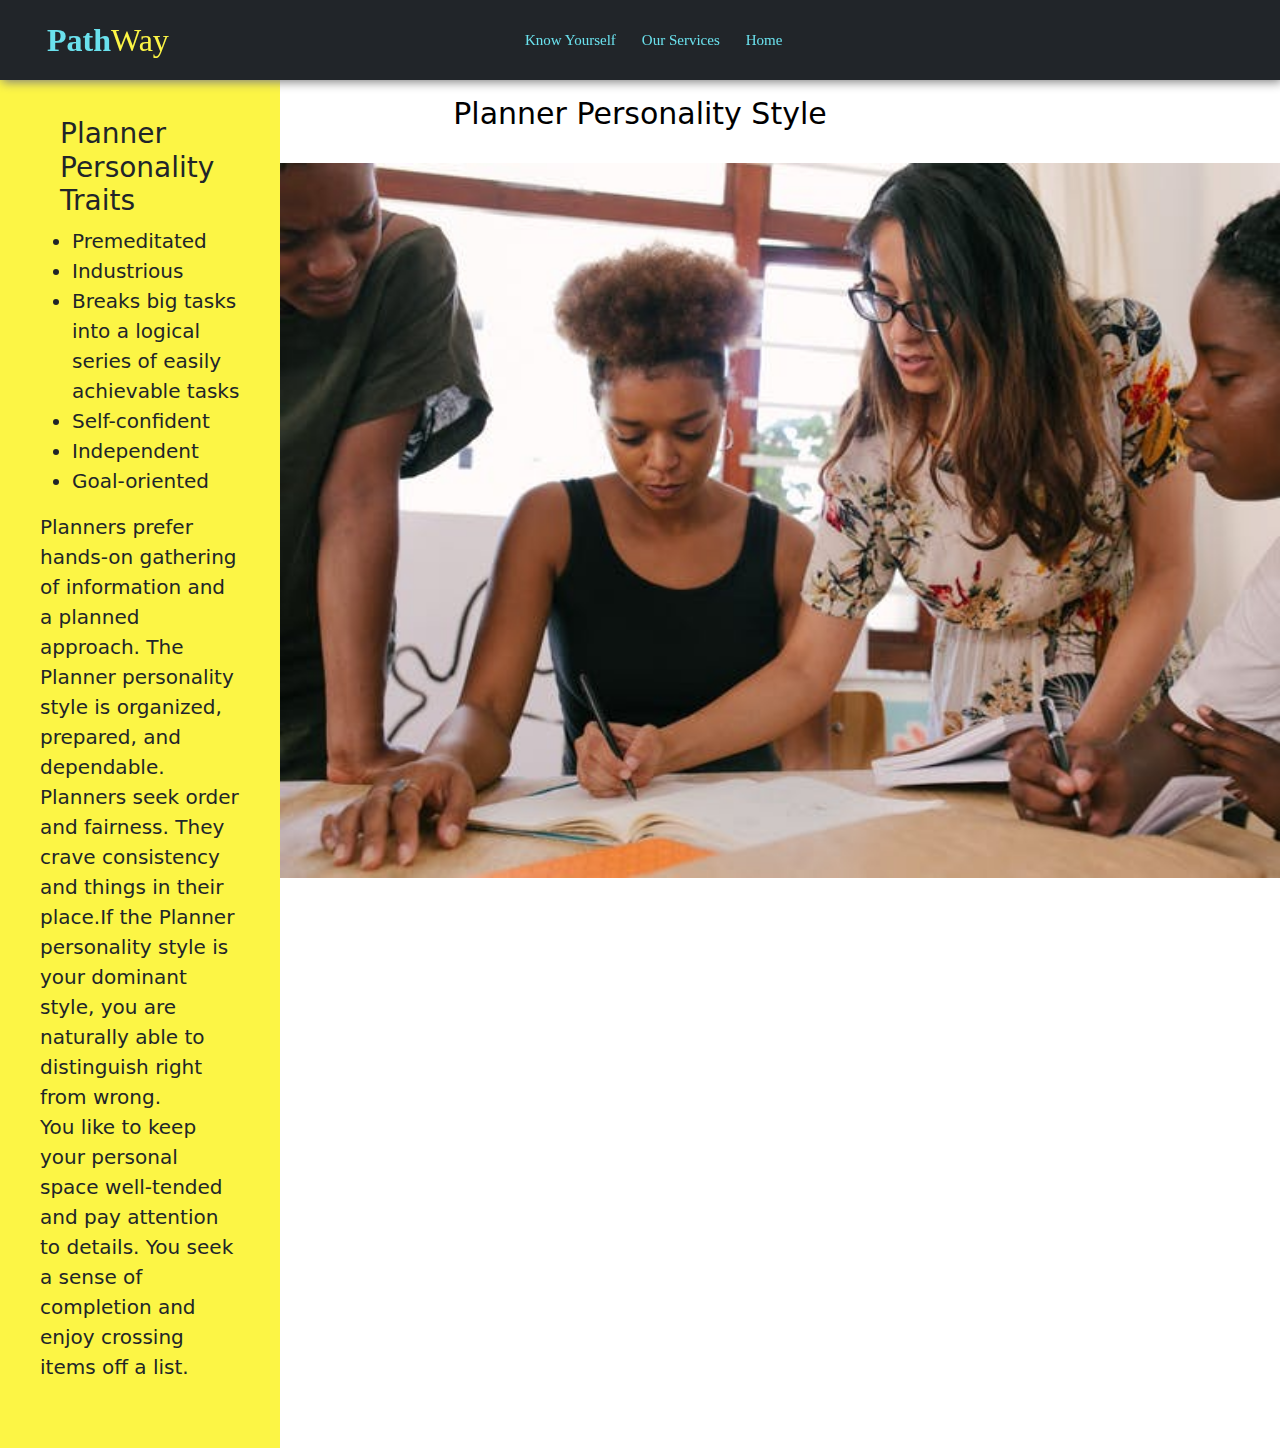
<file: Personality-app/teens-pathway/planner-p.html>
<!DOCTYPE html>
<html lang="en">
  <head>
    <meta charset="UTF-8">
    <meta http-equiv="X-UA-Compatible" content="IE=edge">
    <meta name="viewport" content="width=device-width, initial-scale=1.0">
    <title>PathWay</title>
      <link rel="stylesheet" href="bcss/style.css">
      <link rel="stylesheet" href="bcss/responsive.css">
      <link rel="stylesheet" href="https://cdnjs.cloudflare.com/ajax/libs/font-awesome/6.2.1/css/all.min.css">
      <link rel="icon" href="icons/newlogo-removebg-preview.png" type="image/logo">
      <link href="https://cdn.jsdelivr.net/npm/bootstrap@5.2.3/dist/css/bootstrap.min.css" rel="stylesheet" integrity="sha384-rbsA2VBKQhggwzxH7pPCaAqO46MgnOM80zW1RWuH61DGLwZJEdK2Kadq2F9CUG65" crossorigin="anonymous">
      <link class="rel" rel="stylesheet" href="https://cdnjs.cloudflare.com/ajax/libs/font-awesome/6.2.1/css/all.min.css" integrity="sha512-MV7K8+y+gLIBoVD59lQIYicR65iaqukzvf/nwasF0nqhPay5w/9lJmVM2hMDcnK1OnMGCdVK+iQrJ7lzPJQd1w==" crossorigin="anonymous" referrerpolicy="no-referrer" />
      <link rel="preconnect" href="https://fonts.googleapis.com">
      <link rel="preconnect" href="https://fonts.gstatic.com" crossorigin>
      <link href="https://fonts.googleapis.com/css2?family=Aref+Ruqaa&display=swap" rel="stylesheet">
      <link rel="stylesheet" href="css/bootstrap-grid.css">
      <link rel="stylesheet" href="css/bootstrap.css">
      <link rel="stylesheet" href="css/style.css">
  </head>
  <body>
    <nav class="navbar navbar-expand-lg bg-dark fixed-top nav0">
      <div class="container-fluid nav1 ">
        <a href="index.html" class="navbar-brand logo"><span style="color: #6AE1ED; font-weight: bolder;  font-size: xx-large; margin: 35px;" >Path<span style="color: #fcf545; font-weight: lighter;">Way</span></span></a>
          <button class="navbar-toggler togu" data-bs-toggle="collapse" data-bs-target="#menu-items">
              <span class="navbar-toggler-icon"></span>
          </button>   

      
        <div class="collapse navbar-collapse menu-ul" id="menu-items ">
          <ul class="navbar-nav ms-auto">
            <li class="nav-item">
              <a class="nav-link" aria-current="page" href="know-yourself.html">Know Yourself</a>
            </li>
           
              <li class="nav-item">
                <a class="nav-link" href="our-services.html">Our Services</a>
              </li>
            </li>
            <li class="nav-item">
              <a class="nav-link" href="index.html">Home</a>
            </li>
            

          </ul>

          
        </div>
      </div>
    </nav>

    <h2 class="per my-5 py-5 text-center">Planner Personality Style</h2>
    <div class="personality">
      <div class="p-p">
    <h3 style="margin-left: 20px;">Planner Personality Traits</h3>
    <ul style="font-size: 20px;">
      <li>Premeditated</li>
      <li>Industrious</li>
      <li>Breaks big tasks into a logical series of  easily achievable tasks</li>
      <li>Self-confident</li>
      <li>Independent </li>
      <li>Goal-oriented</li>
    </ul>
    <p style="font-size: 20px;">Planners prefer hands-on gathering of information and a planned approach.
      The Planner personality style is organized, prepared, and dependable. Planners seek order and fairness. 
      They crave consistency and things in their place.If the Planner personality style is your dominant style, 
      you are naturally able to distinguish right from wrong. <br> You like to keep your personal space 
      well-tended and pay attention to details. You seek a sense of completion and enjoy crossing items off a list.</p>
      </div>
      <div class="p-i my-5 py-5">
        <img src="images/teen-planning.jpeg" alt="" width="1000px">
        </div>
    </div>


  </body>
</html>
</file>
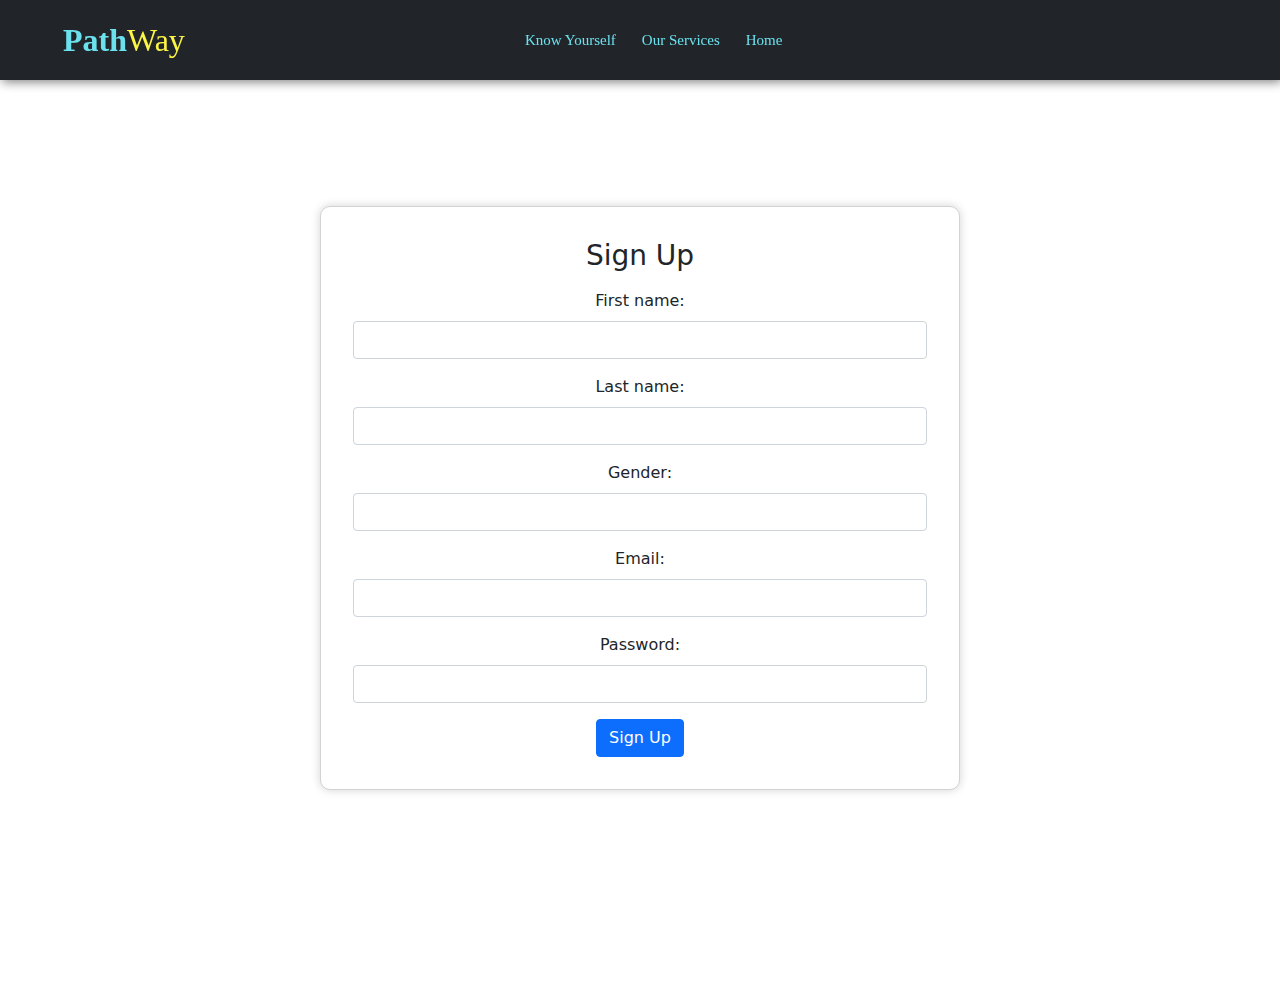
<file: Personality-app/teens-pathway/sign-up.html>
<!DOCTYPE html>
<html>
  <head>
    <meta charset="UTF-8">
    <meta name="viewport" content="width=device-width, initial-scale=1.0">
    <link rel="stylesheet" href="https://maxcdn.bootstrapcdn.com/bootstrap/4.5.2/css/bootstrap.min.css">
    <meta http-equiv="X-UA-Compatible" content="IE=edge">
          <title>PathWay</title>
            <link rel="icon" href="icons/newlogo-removebg-preview.png" type="image/logo">
            <link href="https://cdn.jsdelivr.net/npm/bootstrap@5.2.3/dist/css/bootstrap.min.css" rel="stylesheet" integrity="sha384-rbsA2VBKQhggwzxH7pPCaAqO46MgnOM80zW1RWuH61DGLwZJEdK2Kadq2F9CUG65" crossorigin="anonymous">
            <link class="rel" rel="stylesheet" href="https://cdnjs.cloudflare.com/ajax/libs/font-awesome/6.2.1/css/all.min.css" integrity="sha512-MV7K8+y+gLIBoVD59lQIYicR65iaqukzvf/nwasF0nqhPay5w/9lJmVM2hMDcnK1OnMGCdVK+iQrJ7lzPJQd1w==" crossorigin="anonymous" referrerpolicy="no-referrer" />
            <link rel="preconnect" href="https://fonts.googleapis.com">
            <link rel="preconnect" href="https://fonts.gstatic.com" crossorigin>
            <link href="https://fonts.googleapis.com/css2?family=Aref+Ruqaa&display=swap" rel="stylesheet">
            <link rel="stylesheet" href="css/bootstrap-grid.css">
            <link rel="stylesheet" href="css/bootstrap.css">
            <link rel="stylesheet" href="css/style.css">

            <style>
              .form-container {
                display: flex;
                align-items: center;
                justify-content: center;
                height: 100vh;
              }
              .form-container form {
                width: 50%;
                padding: 2rem;
                background-color: white;
                border: 1px solid lightgray;
                border-radius: 10px;
                box-shadow: 0 0 10px lightgray;
                text-align: center;
              }
            </style>
  </head>
  <body>
    <!-- Navigation Bar -->
    <nav class="navbar navbar-expand-lg bg-dark fixed-top nav0">
        <div class="container-fluid nav1 ">
          <a href="index.html" class="navbar-brand logo"><span style="color: #6AE1ED; font-weight: bolder;  font-size: xx-large; margin: 35px;" >Path<span style="color: #fcf545; font-weight: lighter;">Way</span></span></a>
            <button class="navbar-toggler togu" data-bs-toggle="collapse" data-bs-target="#menu-items">
                <span class="navbar-toggler-icon"></span>
            </button>   

        
         
        <div class="collapse navbar-collapse menu-ul" id="menu-items ">
          <ul class="navbar-nav ms-auto">
            <li class="nav-item">
              <a class="nav-link" aria-current="page" href="know-yourself.html">Know Yourself</a>
            </li>
            
              <li class="nav-item">
                <a class="nav-link" href="our-services.html">Our Services</a>
              </li>
            </li>
            <li class="nav-item">
              <a class="nav-link" href="index.html">Home</a>
            </li>
            

          </ul>

          
        </div>
    </nav>

    <!-- Sign up Form -->
    <div class="form-container py-5 my-5">
      <form id="sign-up-form">
        <h3>Sign Up</h3>
        <p></p>
        <div class="form-group">
          <label for="username">First name:</label>
          <input type="text" id="First name" name="username" class="form-control">
        </div>
        <div class="form-group">
          <label for="username">Last name:</label>
          <input type="text" id="username" name="username" class="form-control">
        </div>
        <div class="form-group">
          <label for="username">Gender:</label>
          <input type="text" id="username" name="username" class="form-control">
        </div>
        <div class="form-group">
          <label for="email">Email:</label>
          <input type="email" id="email" name="email" class="form-control">
        </div>
        <div class="form-group">
          <label for="password">Password:</label>
          <input type="password" id="password" name="password" class="form-control">
        </div>
        <form id="signup-form">
          <button type="submit" class="btn btn-primary">Sign Up</button>
        </form>
        <div></div>
    <script src="https://code.jquery.com/jquery-3.5.1
</file>
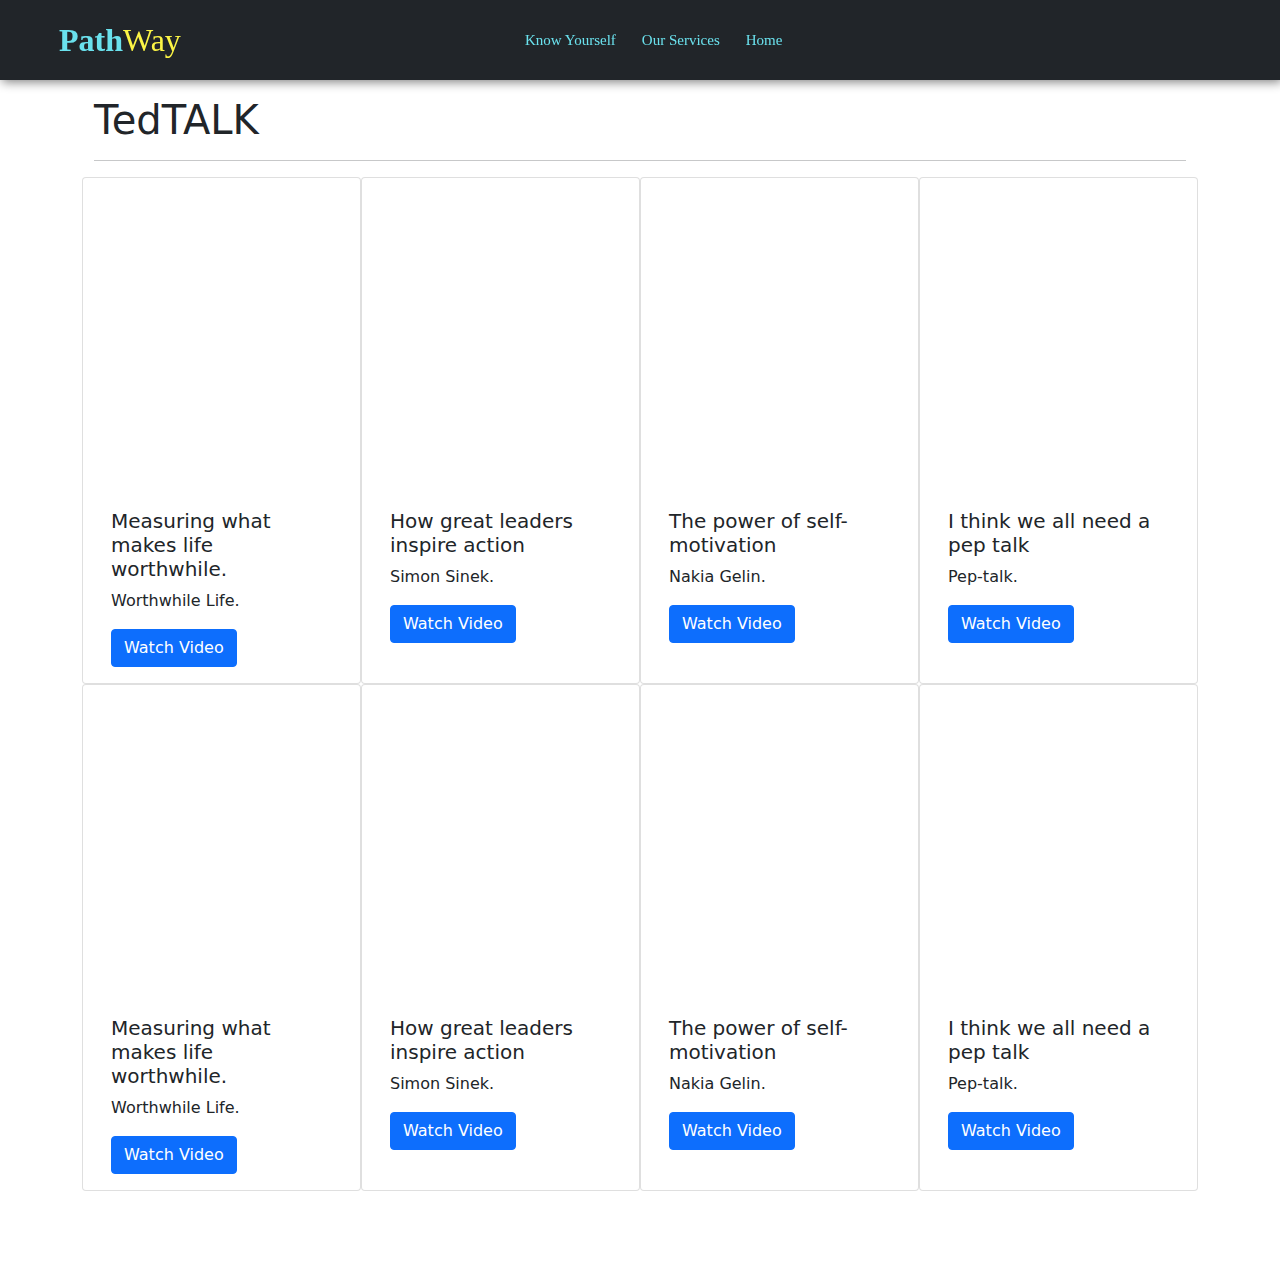
<file: Personality-app/teens-pathway/tedtalk.html>
<!DOCTYPE html>
<html lang="en">
<head>
    <meta charset="UTF-8">
    <meta http-equiv="X-UA-Compatible" content="IE=edge">
    <meta name="viewport" content="width=device-width, initial-scale=1.0">
    <title>TedTALK</title>
            <link rel="stylesheet" href="https://cdn.jsdelivr.net/npm/bootstrap@5.0.0/dist/css/bootstrap.min.css">
            <link rel="icon" href="icons/newlogo-removebg-preview.png" type="image/logo">
            <link href="https://cdn.jsdelivr.net/npm/bootstrap@5.2.3/dist/css/bootstrap.min.css" rel="stylesheet" integrity="sha384-rbsA2VBKQhggwzxH7pPCaAqO46MgnOM80zW1RWuH61DGLwZJEdK2Kadq2F9CUG65" crossorigin="anonymous">
            <link class="rel" rel="stylesheet" href="https://cdnjs.cloudflare.com/ajax/libs/font-awesome/6.2.1/css/all.min.css" integrity="sha512-MV7K8+y+gLIBoVD59lQIYicR65iaqukzvf/nwasF0nqhPay5w/9lJmVM2hMDcnK1OnMGCdVK+iQrJ7lzPJQd1w==" crossorigin="anonymous" referrerpolicy="no-referrer" />
            <link rel="preconnect" href="https://fonts.googleapis.com">
            <link rel="preconnect" href="https://fonts.gstatic.com" crossorigin>
            <link href="https://fonts.googleapis.com/css2?family=Aref+Ruqaa&display=swap" rel="stylesheet">
            <link rel="stylesheet" href="css/bootstrap-grid.css">
            <link rel="stylesheet" href="css/bootstrap.css">
            <link rel="stylesheet" href="css/style.css">
</head>
<body>
  <nav class="navbar navbar-expand-lg bg-dark fixed-top nav0">
    <div class="container-fluid nav1 ">
      <a href="index.html" class="navbar-brand logo"><span style="color: #6AE1ED; font-weight: bolder;  font-size: xx-large; margin: 35px;" >Path<span style="color: #fcf545; font-weight: lighter;">Way</span></span></a>
        <button class="navbar-toggler togu" data-bs-toggle="collapse" data-bs-target="#menu-items">
            <span class="navbar-toggler-icon"></span>
        </button>   

    
      <div class="collapse navbar-collapse menu-ul" id="menu-items ">
        <ul class="navbar-nav ms-auto">
          <li class="nav-item">
            <a class="nav-link" aria-current="page" href="know-yourself.html">Know Yourself</a>
          </li>
         
            <li class="nav-item">
              <a class="nav-link" href="our-services.html">Our Services</a>
            </li>
          </li>
          <li class="nav-item">
            <a class="nav-link" href="index.html">Home</a>
          </li>
          

        </ul>

        
      </div>
    </div>
  </nav>
  
  <body>
    
      <div class="container py-5 my-5">
        <h1>TedTALK</h1>
        <hr>
        <!-- Video Cards -->
        <div class="card-deck" style="display: flex; ">
          <div class="row">
            <div class="card col-lg-3">
              <iframe width="560" height="315" class="card-img-top" src="https://www.youtube.com/embed/UROCz70tlMY" 
                title=" Measuring what makes life worthwhile" frameborder="0" allow="accelerometer; autoplay; clipboard-write; 
                encrypted-media; gyroscope; picture-in-picture; web-share" allowfullscreen>
              </iframe> 
              <div class="card-body">
                <h5 class="card-title">Measuring what makes life worthwhile.</h5>
                <p class="card-text">Worthwhile Life.</p>
                <a href="https://www.youtube.com/embed/UROCz70tlMY" class="btn btn-primary">Watch Video</a>
              </div>
            </div>
            <div class="card col-lg-3">
              <iframe width="560" height="315" class="card-img-top" src="https://www.youtube.com/embed/57hPu0foQ3Q" 
                title="How great leaders inspire action" frameborder="0" allow="accelerometer; autoplay; clipboard-write; 
                encrypted-media; gyroscope; picture-in-picture; web-share" allowfullscreen>
              </iframe> 
              <div class="card-body">
                <h5 class="card-title">How great leaders inspire action</h5>
                <p class="card-text">Simon Sinek.</p>
                <a href="https://www.youtube.com/embed/57hPu0foQ3Q" class="btn btn-primary">Watch Video</a>
              </div>
            </div>
            <div class="card col-lg-3">
              <iframe width="560" height="315" class="card-img-top" src="https://www.youtube.com/embed/o05NaXMBKDI" 
                title="The power of self-motivation" frameborder="0" allow="accelerometer; autoplay; clipboard-write;
                 encrypted-media; gyroscope; picture-in-picture; web-share" allowfullscreen>
              </iframe>
              <div class="card-body">
                <h5 class="card-title">The power of self-motivation</h5>
                <p class="card-text">Nakia Gelin.</p>
                <a href="https://www.youtube.com/embed/o05NaXMBKDI" class="btn btn-primary">Watch Video</a>
              </div>
            </div>
            <div class="card col-lg-3">
              <iframe width="560" height="315" class="card-img-top"  src="https://www.youtube.com/embed/D_9rAxvDOko" 
                 title="I think we all need a pep talk" frameborder="0" allow="accelerometer; autoplay; clipboard-write; 
                  encrypted-media; gyroscope; picture-in-picture; web-share" allowfullscreen>
              </iframe> 
              <div class="card-body">
                <h5 class="card-title"> I think we all need a pep talk</h5>
                <p class="card-text">Pep-talk.</p>
                <a href="https://www.youtube.com/embed/D_9rAxvDOko" class="btn btn-primary">Watch Video</a>
              </div>
            </div>
          </div>
            
        </div>
        <div class="row">
          <div class="card col-lg-3">
            <iframe width="560" height="315" class="card-img-top" src="https://www.youtube.com/embed/UROCz70tlMY" 
              title=" Measuring what makes life worthwhile" frameborder="0" allow="accelerometer; autoplay; clipboard-write; 
              encrypted-media; gyroscope; picture-in-picture; web-share" allowfullscreen>
            </iframe> 
            <div class="card-body">
              <h5 class="card-title">Measuring what makes life worthwhile.</h5>
              <p class="card-text">Worthwhile Life.</p>
              <a href="https://www.youtube.com/embed/UROCz70tlMY" class="btn btn-primary">Watch Video</a>
            </div>
          </div>
          <div class="card col-lg-3">
            <iframe width="560" height="315" class="card-img-top" src="https://www.youtube.com/embed/57hPu0foQ3Q" 
              title="How great leaders inspire action" frameborder="0" allow="accelerometer; autoplay; clipboard-write; 
              encrypted-media; gyroscope; picture-in-picture; web-share" allowfullscreen>
            </iframe> 
            <div class="card-body">
              <h5 class="card-title">How great leaders inspire action</h5>
              <p class="card-text">Simon Sinek.</p>
              <a href="https://www.youtube.com/embed/57hPu0foQ3Q" class="btn btn-primary">Watch Video</a>
            </div>
          </div>
          <div class="card col-lg-3">
            <iframe width="560" height="315" class="card-img-top" src="https://www.youtube.com/embed/o05NaXMBKDI" 
              title="The power of self-motivation" frameborder="0" allow="accelerometer; autoplay; clipboard-write;
               encrypted-media; gyroscope; picture-in-picture; web-share" allowfullscreen>
            </iframe>
            <div class="card-body">
              <h5 class="card-title">The power of self-motivation</h5>
              <p class="card-text">Nakia Gelin.</p>
              <a href="https://www.youtube.com/embed/o05NaXMBKDI" class="btn btn-primary">Watch Video</a>
            </div>
          </div>
          <div class="card col-lg-3">
            <iframe width="560" height="315" class="card-img-top"  src="https://www.youtube.com/embed/D_9rAxvDOko" 
               title="I think we all need a pep talk" frameborder="0" allow="accelerometer; autoplay; clipboard-write; 
                encrypted-media; gyroscope; picture-in-picture; web-share" allowfullscreen>
            </iframe> 
            <div class="card-body">
              <h5 class="card-title"> I think we all need a pep talk</h5>
              <p class="card-text">Pep-talk.</p>
              <a href="https://www.youtube.com/embed/D_9rAxvDOko" class="btn btn-primary">Watch Video</a>
            </div>
          </div>
        </div>  
      </div>
      
    </div>
    <script src="https://cdn.jsdelivr.net/npm/jquery@3.0.0/dist/jquery.min.js"></script>
    <script src="https://cdn.jsdelivr.net/npm/popper.js@1.0.0/dist/umd/popper.min.js"></script>
    <script src="https://cdn.jsdelivr.net/npm/bootstrap@5.0.0/dist/js/bootstrap.min.js"></script>
  </body>
</html>
</file>
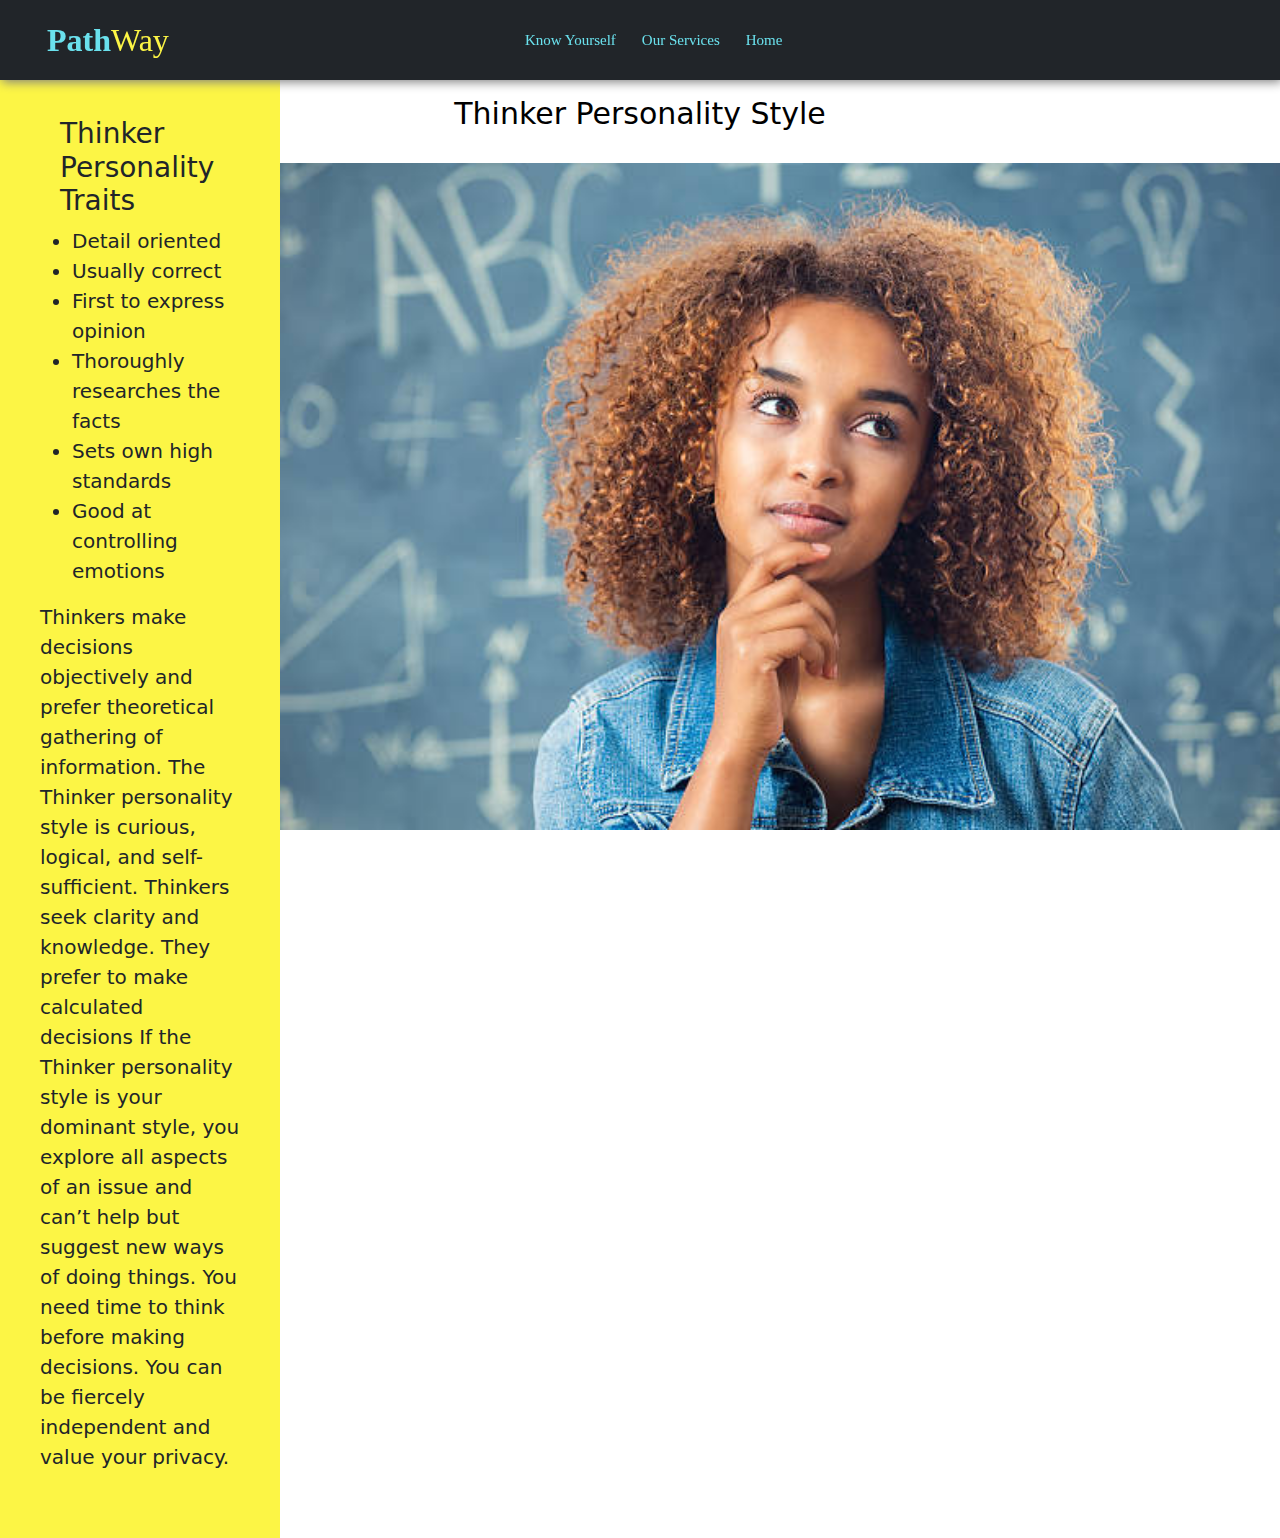
<file: Personality-app/teens-pathway/think.html>
<!DOCTYPE html>
<html lang="en">
  <head>
    <meta charset="UTF-8">
    <meta http-equiv="X-UA-Compatible" content="IE=edge">
    <meta name="viewport" content="width=device-width, initial-scale=1.0">
    <title>PathWay</title>
      <link rel="stylesheet" href="bcss/style.css">
      <link rel="stylesheet" href="bcss/responsive.css">
      <link rel="stylesheet" href="https://cdnjs.cloudflare.com/ajax/libs/font-awesome/6.2.1/css/all.min.css">
      <link rel="icon" href="icons/newlogo-removebg-preview.png" type="image/logo">
      <link href="https://cdn.jsdelivr.net/npm/bootstrap@5.2.3/dist/css/bootstrap.min.css" rel="stylesheet" integrity="sha384-rbsA2VBKQhggwzxH7pPCaAqO46MgnOM80zW1RWuH61DGLwZJEdK2Kadq2F9CUG65" crossorigin="anonymous">
      <link class="rel" rel="stylesheet" href="https://cdnjs.cloudflare.com/ajax/libs/font-awesome/6.2.1/css/all.min.css" integrity="sha512-MV7K8+y+gLIBoVD59lQIYicR65iaqukzvf/nwasF0nqhPay5w/9lJmVM2hMDcnK1OnMGCdVK+iQrJ7lzPJQd1w==" crossorigin="anonymous" referrerpolicy="no-referrer" />
      <link rel="preconnect" href="https://fonts.googleapis.com">
      <link rel="preconnect" href="https://fonts.gstatic.com" crossorigin>
      <link href="https://fonts.googleapis.com/css2?family=Aref+Ruqaa&display=swap" rel="stylesheet">
      <link rel="stylesheet" href="css/bootstrap-grid.css">
      <link rel="stylesheet" href="css/bootstrap.css">
      <link rel="stylesheet" href="css/style.css">
  </head>
  <body>
    <nav class="navbar navbar-expand-lg bg-dark fixed-top nav0">
      <div class="container-fluid nav1 ">
        <a href="index.html" class="navbar-brand logo"><span style="color: #6AE1ED; font-weight: bolder;  font-size: xx-large; margin: 35px;" >Path<span style="color: #fcf545; font-weight: lighter;">Way</span></span></a>
          <button class="navbar-toggler togu" data-bs-toggle="collapse" data-bs-target="#menu-items">
              <span class="navbar-toggler-icon"></span>
          </button>   

      
        <div class="collapse navbar-collapse menu-ul" id="menu-items ">
          <ul class="navbar-nav ms-auto">
            <li class="nav-item">
              <a class="nav-link" aria-current="page" href="know-yourself.html">Know Yourself</a>
            </li>
           
              <li class="nav-item">
                <a class="nav-link" href="our-services.html">Our Services</a>
              </li>
            </li>
            <li class="nav-item">
              <a class="nav-link" href="index.html">Home</a>
            </li>
            

          </ul>

          
        </div>
      </div>
    </nav>

    <h2 class="per py-5 my-5 text-center">Thinker Personality Style</h2>
    <div class="personality">
      <div class="p-p">
    <h3 style="margin-left: 20px;">Thinker Personality Traits</h3>
    <ul style="font-size: 20px;">
      <li>Detail oriented</li>
      <li>Usually correct</li>
      <li>First to express opinion</li>
      <li>Thoroughly researches the facts</li>
      <li>Sets own high standards </li>
      <li>Good at controlling emotions</li>
    </ul>
    <p style="font-size: 20px;">Thinkers make decisions objectively and prefer theoretical gathering of information.
      The Thinker personality style is curious, logical, and self-sufficient. Thinkers seek clarity and knowledge. 
      They prefer to make calculated decisions If the Thinker personality style is your dominant style, you explore 
      all aspects of an issue and can’t help but suggest new ways of doing things. You need time to think before 
      making decisions. You can be fiercely independent and value your privacy.</p>
      </div>
      <div class="p-i py-5 my-5">
        <img src="images/teen-thinking.jpg" alt="" width="1000px">
        </div>
    </div>


  </body>
</html>
</file>
<file: Personality-app/teens-pathway/bcss/style.css>
body{
  margin: 0;
  padding: 0;
}
.gen{
display: flex;
margin-left: 400px;
}
.gen1{
  height: 850px;
  width: 33%;
  border: 5px solid rgb(247, 241, 241);
  box-shadow: 2px 5px black;
  border-radius: 20px;
  padding: 10px 10px;
  background-color: #6ae1ed;
}
.gen2{
  height: 850px;
  width: 33%;
  border: 5px solid rgb(247, 241, 241);
  box-shadow: 2px 5px black;
  border-radius: 20px;
  margin-left: 30px;
  padding: 10px 10px;
  background-color: #6ae1ed;
}
.gen1-1 img{
  margin-left: 5px;
  border-radius: 15px;
}
.gen2-1 img{
  margin-left: 5px;
  border-radius: 15px;
}
.gen-txt{
  height: 250px;
  width: 850px;
  margin-left: 400px;
  margin-top: 30px;
}

.personality{
  display: flex;
  position: absolute;
  top: 67px;

}
.per{
  text-align: center;
  
  color: #000000;
  height: 50px;
  font-size: 30px;
}
.per:hover{
  cursor: pointer;
  animation: pulse;
  animation-duration: 2s;
}
.p-p{
  padding: 50px 40px;
  background-color: #fcf545;
}
</file>
<file: Personality-app/teens-pathway/bcss/responsive.css>
@media (max-width: 770px){
    
}
@media (max-width: 568px){
  body{
    margin: 0;
    padding: 0;
  }
  .gen{
  margin-left: 00px;
  flex-direction: column;
  }
  .gen1{
    height: 680px;
    width: 75%;
    border: 5px solid rgb(247, 241, 241);
    box-shadow: 2px 5px rgb(247, 241, 241);
    border-radius: 20px;
    padding: 10px 10px;
    background-color: #6ae1ed;
    margin-left: 30px;
  }
  .gen2{
    height: 620px;
    width: 75%;
    border: 5px solid rgb(247, 241, 241);
    box-shadow: 2px 5px rgb(247, 241, 241);
    border-radius: 20px;
    padding: 10px 10px;
    background-color: #6ae1ed;
  }
  .gen1-1 img{
    margin-left: 5px;
    border-radius: 15px;
    width: 350px;
  }
  .gen2-1 img{
    margin-left: 5px;
    border-radius: 15px;
    width: 350px;
  }
  .gen-txt{
    width: 480px;
    margin-left: 00px;
    margin-top: 30px;
  }
  
  .personality{
    display: flex;
    flex-direction: column;
    position: absolute;
    top: 67px;
  
  }
  .per{
    text-align: center;
  
    color: #000000;
    padding: 10px 10px;
  }
  .per:hover{
    cursor: pointer;
    animation: pulse;
    animation-duration: 2s;
  }
  .p-p{
    padding: 50px 40px;
    background-color: #fcf545;
  }
  .p-i img{
    width: 500px;
  }
  
}
</file>
<file: Personality-app/teens-pathway/css/style.css>
*{
    margin: 0;
    padding: 0;
    box-sizing: border-box;
}


.navbar-toggler-icon {
    color: black;
}
 nav {
    position: relative;
    box-shadow: 2px 2px 10px gray;
    height: 80px;
    
}
/* alignment of all naviagtion items to center */
.nav1{
    justify-content: space-around;
    
    
}
.nav1 a{
    /* padding: 5px 10px; */
}
/* navigation bar link postion e.g Home  */
.menu-ul {
    position: absolute;
    left: 40%;
   

}

/* navigation bar link spacing e.g Home */
.menu-ul li  {
    padding: 2px 5px;
    
}

/* logo  */
.logo img {
    position: absolute;
    top: -120%;
    left: -3%;
    width: 230px;
 }
 .nav1 a {
    font-family: serif;
    /* font-family: Aref Ruqaa; */
    font-size:15px;

    
 }
.nav-item a {
    color: #6AE1ED;
    font-weight: lighter;
    /* font-family: Aref Ruqaa; */
    font-family: serif;
}
.nav-item a:hover{
    color: #fcf545;
    
}





/* Beginning of features */
.navf li a {
    width: 150px;
    height: 50px;
    font-size: 15px;
    color: #000;
}
    .navff li a {
        width: 200px;
        height: 50px;
        font-size: 15px;
        color: #000;
} 



 .navf li a:hover {
    padding-top: 14px;
    align-items: center;
    width: 150px;
    height: 50px;
    color: #000;
 }
.navff li a:hover {
        padding-top: 14px;
        align-items: center;
        width: 200px;
        height: 50px;
        color: #000 ;
}
.navf li {
    padding: 0px 20px;
    display: flex;
    align-items: center;
    width: 10%;
}
/* } 
.f-icon img {
    width: 30px;
}  
.a1 {
    margin-top: 10px;
} 
.a2 {
    margin-bottom: 10px;
}
/* End Terminal of the features */

/* Begining of Help */
.help-0 {
    position: relative;
    

  
}

.navh li a {
    padding: 10px 20px;
    align-items: center;
    font-size: 15px;
    color: #000;
}
    .navh li a:hover {
        padding-top: 14px;
        align-items: center;
        width: 150px;
        height: 50px;
        color: #000;
    }


     

.sign-in a {
    color: rgb(0, 0, 0);
    text-decoration: none;
   
    font-size: large;
    

}
.sign-in {
    font-weight: bold;
    background-color: #fcf545  ;
    padding: 5px 20px;
    border-radius: 10px;
    margin: 35px;
   
    
}
.sign-in:hover {
    font-weight: bold;
    background-color: #6AE1ED ;
    
}
.row-banner img{
    position: relative;
}
.row-manner p{
    position: absolute;
    text-align: center;
}
.know-yourself {
    font-weight: bold;
    background-color: #fcf545  ;
    padding: 5px 15px;
    border-radius: 10px;
    
}
.know-yourself:hover {
    font-weight: bold;
    background-color: #6AE1ED ;
}
section .first-card{
    background-color: #6AE1ED ;
    
}
section .second-card{
    background-color: #6AE1ED
}
section .third-card{
    background-color: #6AE1ED
}

section .card:hover{
    
    transform: scale(1.1);
    transition: all ease 0.5s;
}
</file>
